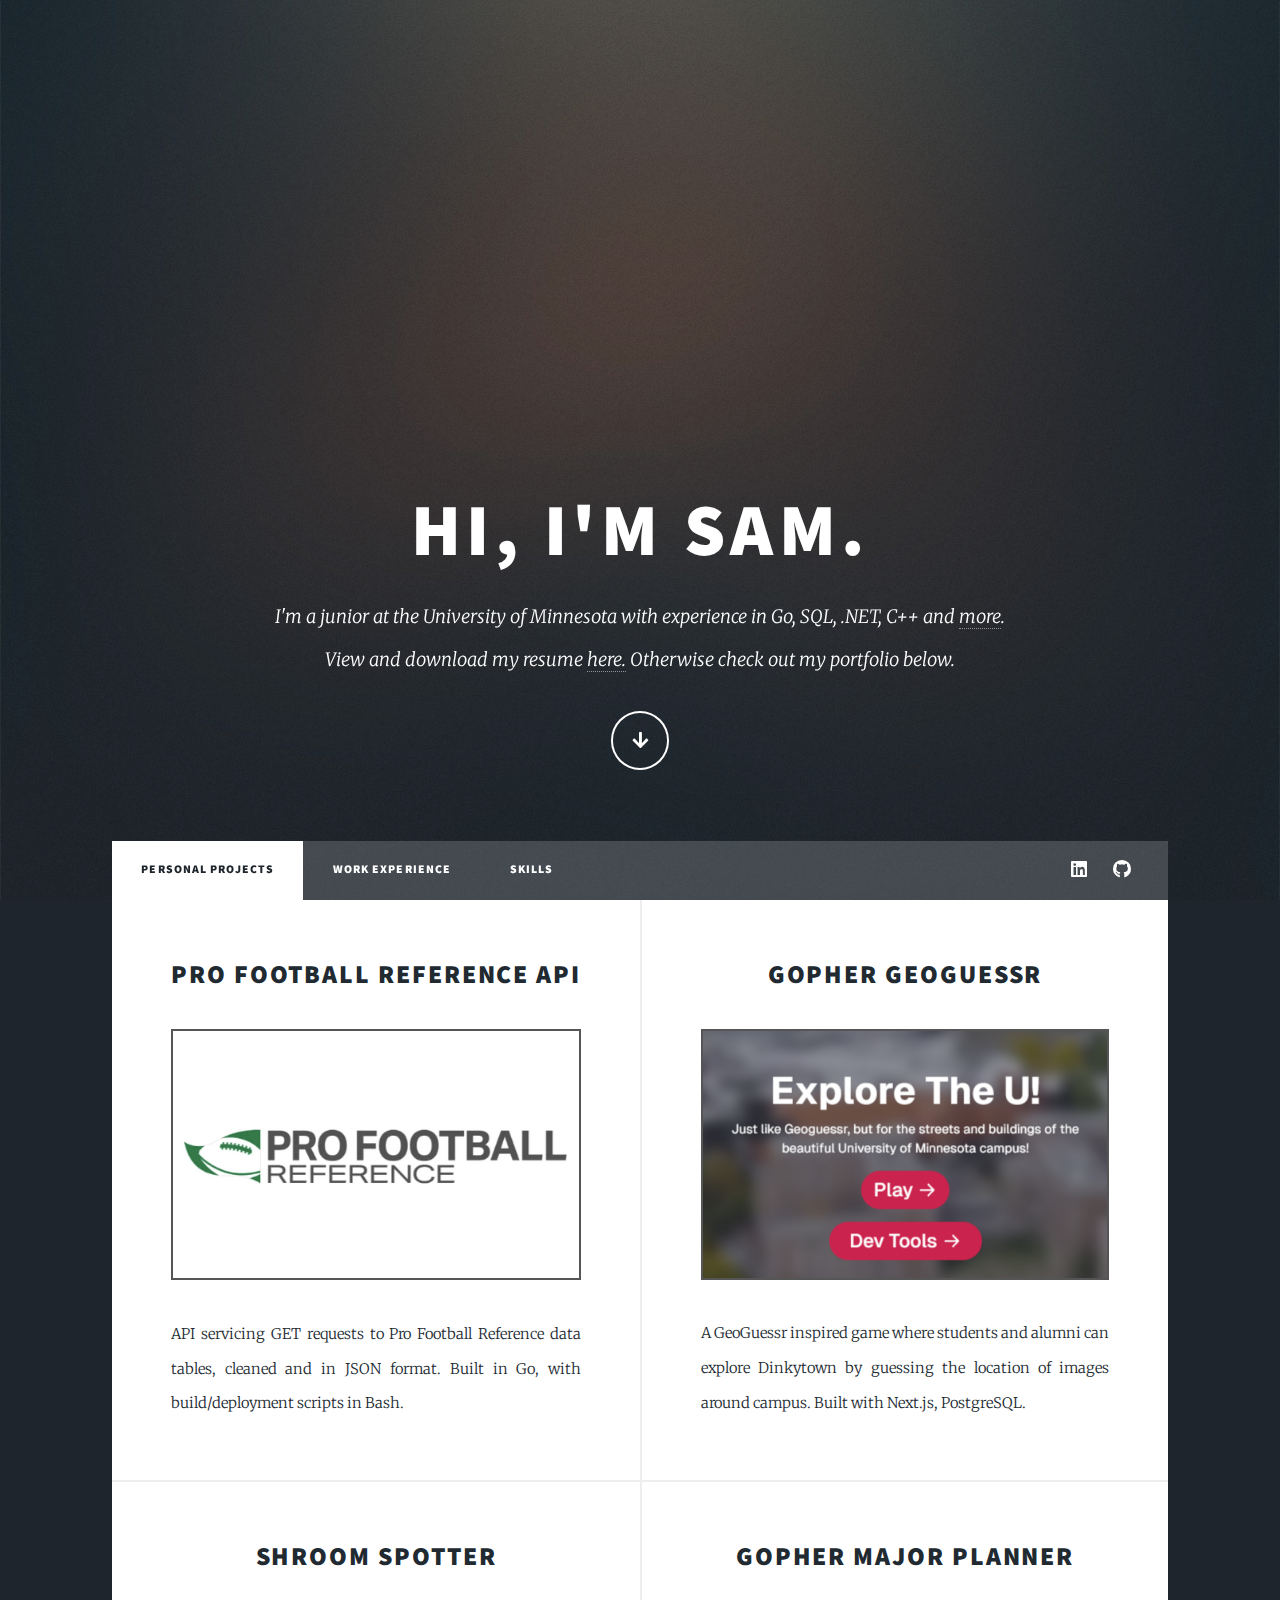
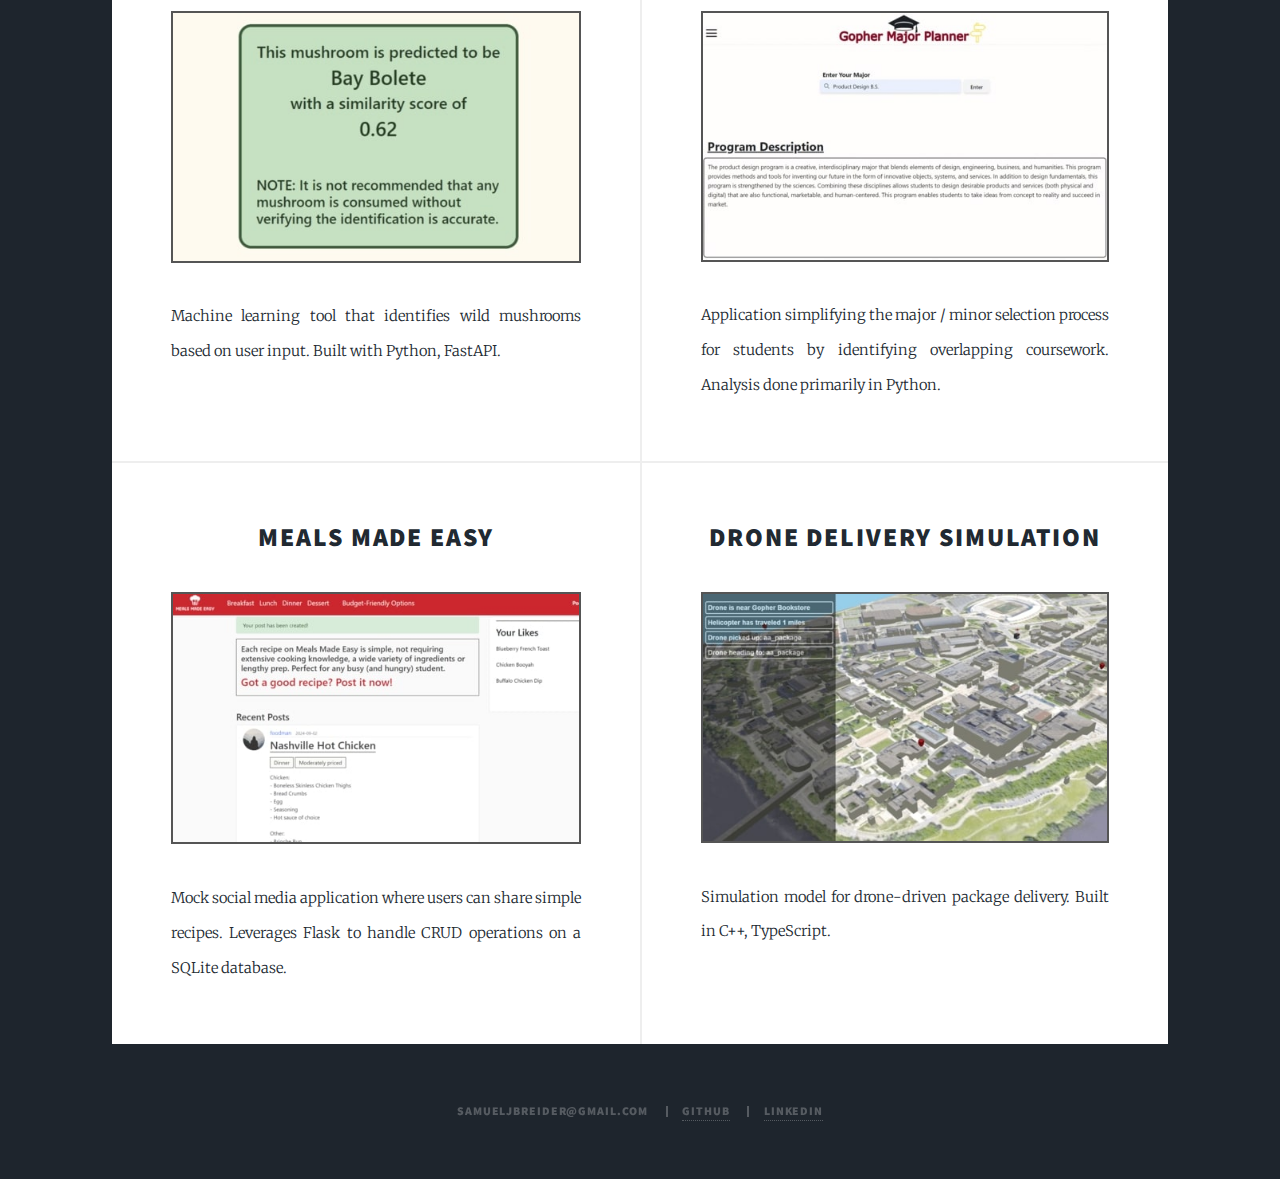
<file: index.html>
<!DOCTYPE html>
<!--
	Massively by HTML5 UP
	html5up.net | @ajlkn
	Free for personal and commercial use under the CCA 3.0 license (html5up.net/license)
-->
<html>
  <head>
    <title></title>
    <meta charset="utf-8" />
    <meta
      name="viewport"
      content="width=device-width, initial-scale=1, user-scalable=no"
    />
    <link rel="stylesheet" href="assets/css/main.css" />
    <noscript
      ><link rel="stylesheet" href="assets/css/noscript.css"
    /></noscript>
  </head>
  <body class="is-preload">
    <!-- Wrapper -->
    <div id="wrapper" class="fade-in">
      <!-- Intro -->
      <div id="intro">
        <h1>Hi, I'm Sam.</h1>
        <p>
          I'm a junior at the University of Minnesota with experience in Go, SQL, .NET,
          C++ and
          <a href="skills.html">more</a>. <br />View and download my resume
          <a href="UMN_Samuel_Breider.pdf" target="_blank">here.</a> Otherwise
          check out my portfolio below.
        </p>
        <ul class="actions">
          <li>
            <a
              href="#header"
              class="button icon solid solo fa-arrow-down scrolly"
              >Continue</a
            >
          </li>
        </ul>
      </div>

      <!-- Header -->
      <header id="header">
        <a href="index.html" class="logo">Home</a>
      </header>

      <!-- Nav -->

      <nav id="nav">
        <ul class="links">
          <li class="active">
            <a href="index.html#header">Personal Projects</a>
          </li>
          <li><a href="work.html">Work Experience</a></li>
          <li><a href="skills.html">Skills</a></li>
        </ul>
        <ul class="icons">
          <li>
            <a
              href="https://www.linkedin.com/in/samuel-breider-2a305024a/"
              class="icon brands fa-linkedin"
              ><span class="label">LinkedIn</span></a
            >
          </li>
          <li>
            <a href="https://github.com/BREISAMU" class="icon brands fa-github"
              ><span class="label">GitHub</span></a
            >
          </li>
        </ul>
      </nav>

      <!-- Main -->
      <div id="main">
        <!-- Posts -->
        <section class="posts">
          <article>
            <header>
              <h2>Pro Football Reference API</h2>
            </header>
            <a
              href="https://github.com/BREISAMU/pro-football-reference-api"
              class="image fit"
              ><img src="project-thumbnails/PFR-Image.png" alt=""
            /></a>
            <p>
              API servicing GET requests to Pro Football Reference data tables, cleaned and in JSON format. Built in Go, with build/deployment scripts in Bash.
            </p>
          </article>
          <article>
            <header>
              <h2>Gopher Geoguessr</h2>
            </header>
            <a
              href="https://github.com/Divyesh-Thirukonda/gopherguessr"
              class="image fit"
              ><img src="project-thumbnails/GeoGuesser.png" alt=""
            /></a>
            <p>
              A GeoGuessr inspired game where students and alumni can explore
              Dinkytown by guessing the location of images around campus. Built
              with Next.js, PostgreSQL.
            </p>
          </article>
          <article>
            <header>
              <h2>Shroom Spotter</h2>
            </header>
            <a
              href="https://github.com/BREISAMU/Shroom-Spotter"
              class="image fit"
              ><img src="project-thumbnails/Shroom-Spotter-Image.jpg" alt=""
            /></a>
            <p>
              Machine learning tool that identifies wild mushrooms based on user
              input. Built with Python, FastAPI.
            </p>
          </article>
          <article>
            <header>
              <h2>Gopher Major Planner</h2>
            </header>
            <a href="https://github.com/steven-tam/MmOverlap" class="image fit"
              ><img src="project-thumbnails/Gopher-Major-Image.jpg" alt=""
            /></a>
            <p>
              Application simplifying the major / minor selection process for
              students by identifying overlapping coursework. Analysis done
              primarily in Python.
            </p>
          </article>
          <article>
            <header>
              <h2>Meals Made Easy</h2>
            </header>
            <a
              href="https://github.com/BREISAMU/Meals-Made-Easy"
              class="image fit"
              ><img src="project-thumbnails/Meals-Made-Easy-Image.jpg" alt=""
            /></a>
            <p>
              Mock social media application where users can share simple
              recipes. Leverages Flask to handle CRUD operations on a SQLite
              database.
            </p>
          </article>
          <article>
            <header>
              <h2>Drone Delivery Simulation</h2>
            </header>
            <a
              href="https://hub.docker.com/r/hongzhengli/final_project"
              class="image fit"
              ><img src="project-thumbnails/Drone-Sim-Image.jpg" alt=""
            /></a>
            <p>
              Simulation model for drone-driven package delivery. Built in C++,
              TypeScript.
            </p>
          </article>
        </section>
      </div>

      <!-- Footer -->
      <div id="copyright">
        <ul>
          <li>SamuelJBreider@gmail.com</li>
          <li><a href="https://github.com/BREISAMU">GitHub</a></li>
          <li>
            <a href="https://www.linkedin.com/in/samuel-breider-2a305024a/"
              >LinkedIn</a
            >
          </li>
        </ul>
      </div>
    </div>

    <!-- Scripts -->
    <script src="assets/js/jquery.min.js"></script>
    <script src="assets/js/jquery.scrollex.min.js"></script>
    <script src="assets/js/jquery.scrolly.min.js"></script>
    <script src="assets/js/browser.min.js"></script>
    <script src="assets/js/breakpoints.min.js"></script>
    <script src="assets/js/util.js"></script>
    <script src="assets/js/main.js"></script>
  </body>
</html>
</file>
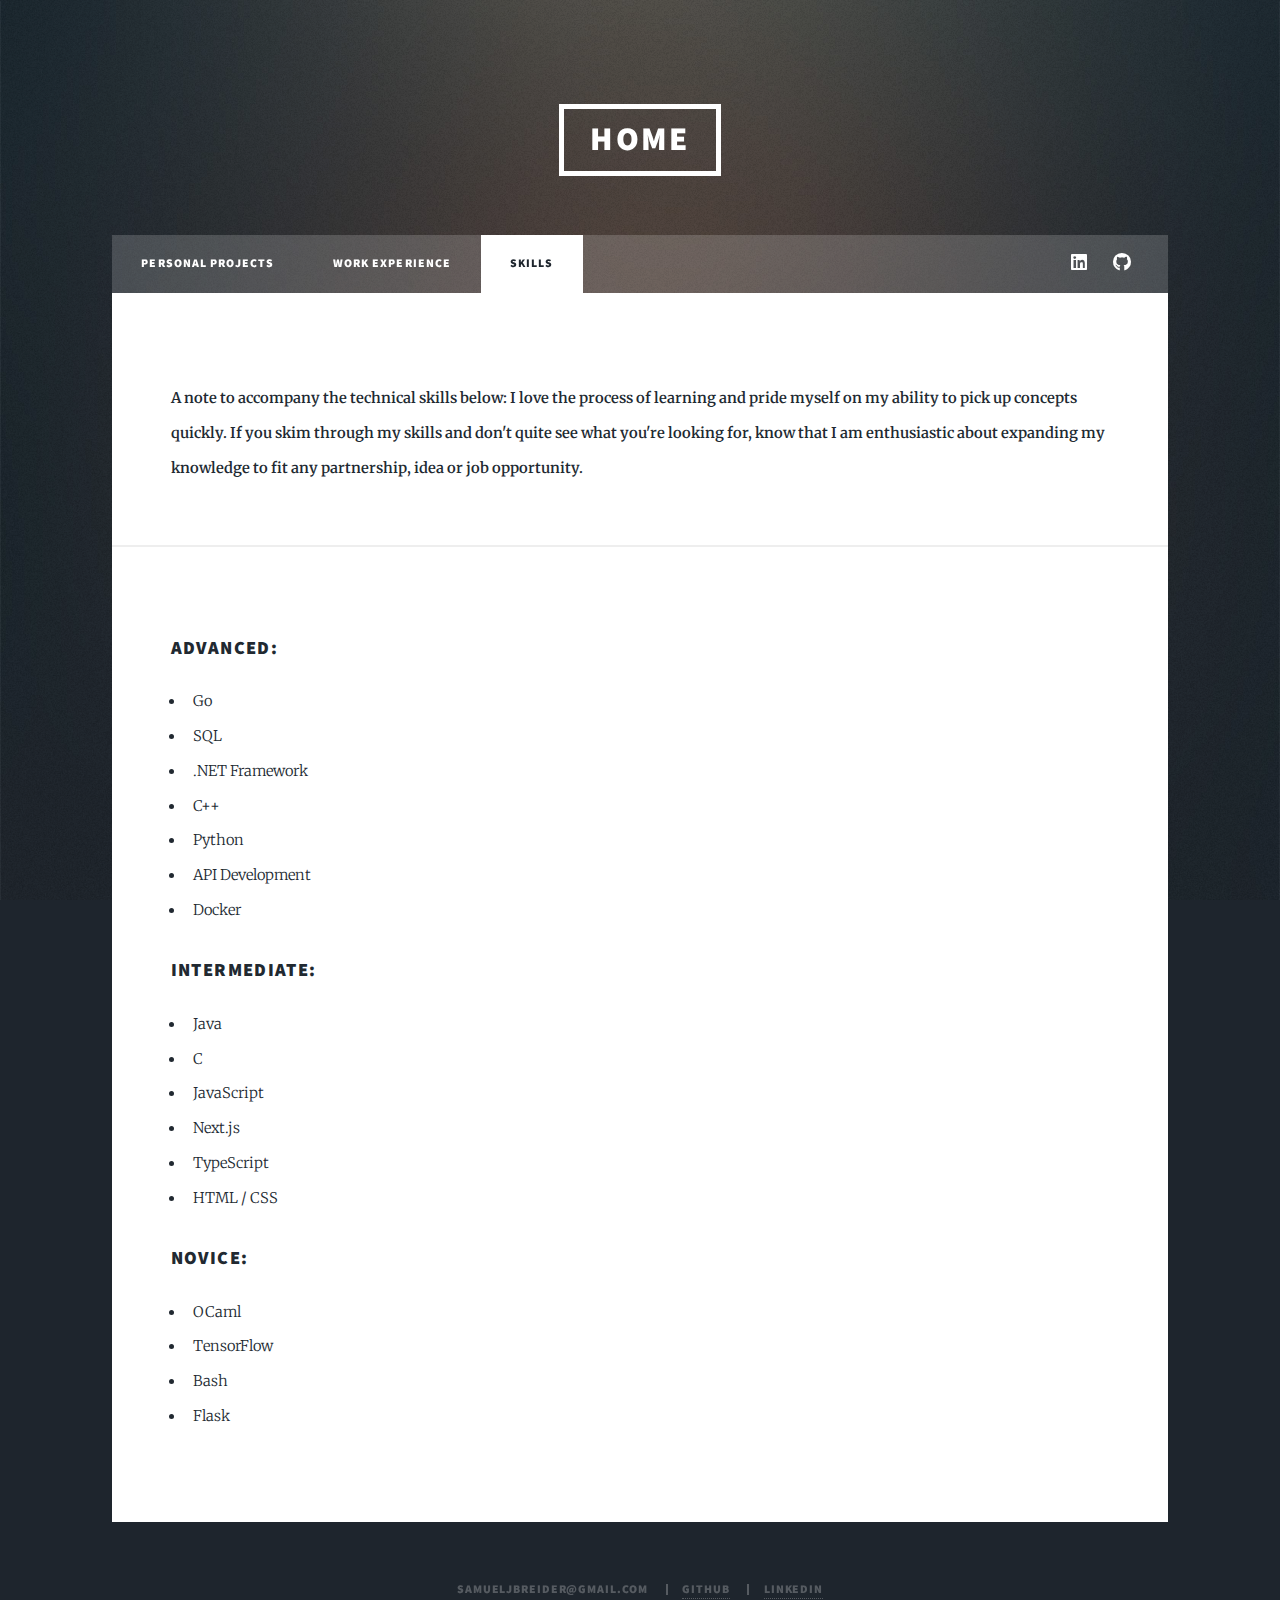
<file: skills.html>
<!DOCTYPE HTML>
<!--
	Massively by HTML5 UP
	html5up.net | @ajlkn
	Free for personal and commercial use under the CCA 3.0 license (html5up.net/license)
-->
<html>
	<head>
		<title></title>
		<meta charset="utf-8" />
		<meta
		  name="viewport"
		  content="width=device-width, initial-scale=1, user-scalable=no"
		/>
		<link rel="stylesheet" href="assets/css/main.css" />
		<noscript
		  ><link rel="stylesheet" href="assets/css/noscript.css"
		/></noscript>
	  </head>
	<body class="is-preload">

		<!-- Wrapper -->
			<div id="wrapper">

				<!-- Header -->
					<header id="header">
						<a href="index.html" class="logo">Home</a>
					</header>

				<!-- Nav -->
					<nav id="nav">
						<ul class="links">
							<li><a href="index.html#header">Personal Projects</a></li>
							<li><a href="work.html">Work Experience</a></li>
							<li class="active"><a href="elements.html">Skills</a></li>
						</ul>
						<ul class="icons">
							<li>
							  <a
								href="https://www.linkedin.com/in/samuel-breider-2a305024a/"
								class="icon brands fa-linkedin"
								><span class="label">LinkedIn</span></a
							  >
							</li>
							<li>
							  <a href="https://github.com/BREISAMU" class="icon brands fa-github"
								><span class="label">GitHub</span></a
							  >
							</li>
						  </ul>
					</nav>
					<!-- Main -->
					<div id="main">
						<!-- Post -->
						<section class="post">
							<b> A note to accompany the technical skills below: I love the process of learning and pride myself on my ability to pick up concepts quickly.
								If you skim through my skills and don't quite see what you're looking for, know that I am enthusiastic about
								expanding my knowledge to fit any partnership, idea or job opportunity.</b>
						</section>
						<section class="post">
							<h3>Advanced:</h3>
							<ul>
								<li>Go</li>
								<li>SQL</li>
								<li>.NET Framework</li>
								<li>C++</li>
								<li>Python</li>
								<li>API Development</li>
								<li>Docker</li>
							</ul>
							<h3>Intermediate:</h3>
							<ul>
								<li>Java</li>
								<li>C</li>
								<li>JavaScript</li>
								<li>Next.js</li>
								<li>TypeScript</li>
								<li>HTML / CSS</li>
							</ul>
							<h3>Novice:</h3>
							<ul>
								<li>OCaml</li>
								<li>TensorFlow</li>
								<li>Bash</li>
								<li>Flask</li>
							</ul>
						</section>
					</div>		
						<!-- Footer -->
						<div id="copyright">
						<ul>
							<li>SamuelJBreider@gmail.com</li>
							<li><a href="https://github.com/BREISAMU">GitHub</a></li>
							<li>
							<a href="https://www.linkedin.com/in/samuel-breider-2a305024a/"
								>LinkedIn</a
							>
							</li>
						</ul>
						</div>
					</div>			
				</div>
				
			<!-- Scripts -->
				<script src="assets/js/jquery.min.js"></script>
				<script src="assets/js/jquery.scrollex.min.js"></script>
				<script src="assets/js/jquery.scrolly.min.js"></script>
				<script src="assets/js/browser.min.js"></script>
				<script src="assets/js/breakpoints.min.js"></script>
				<script src="assets/js/util.js"></script>
				<script src="assets/js/main.js"></script>
	
		</body>
	</html>
</file>
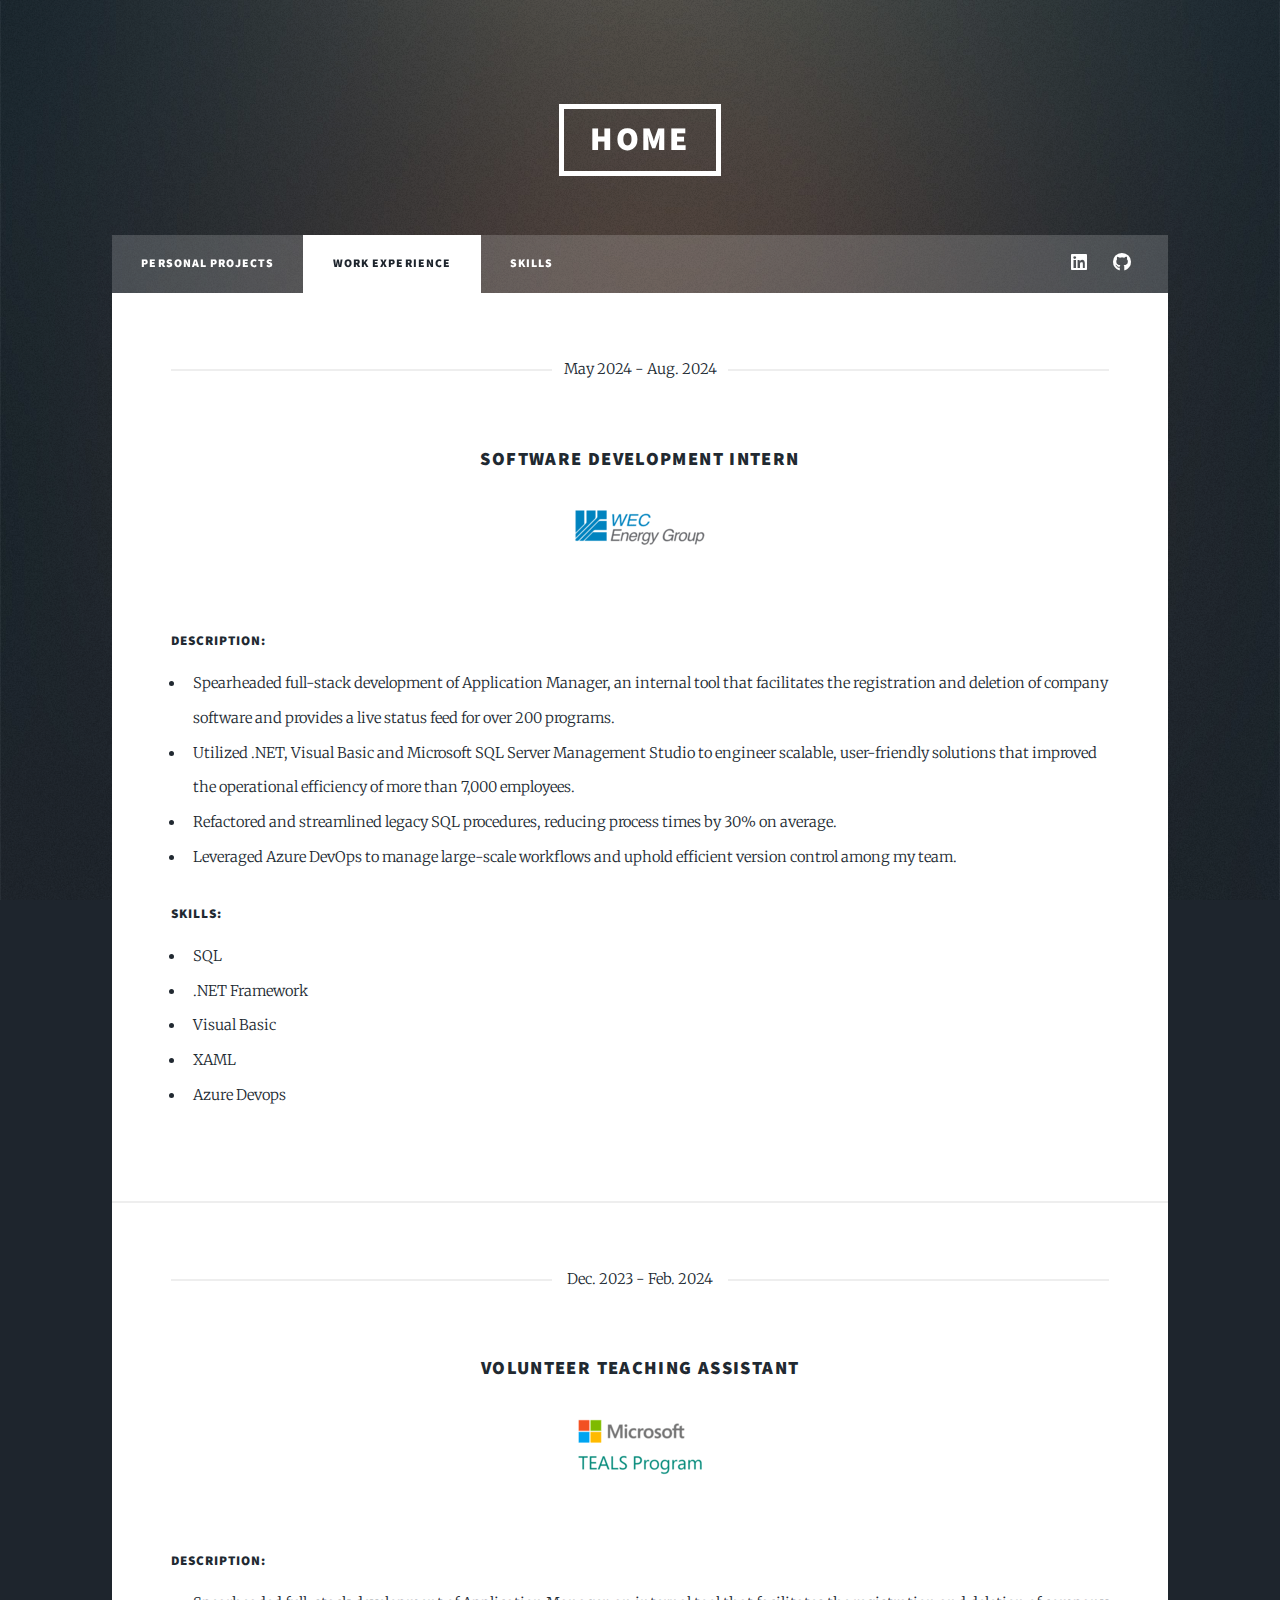
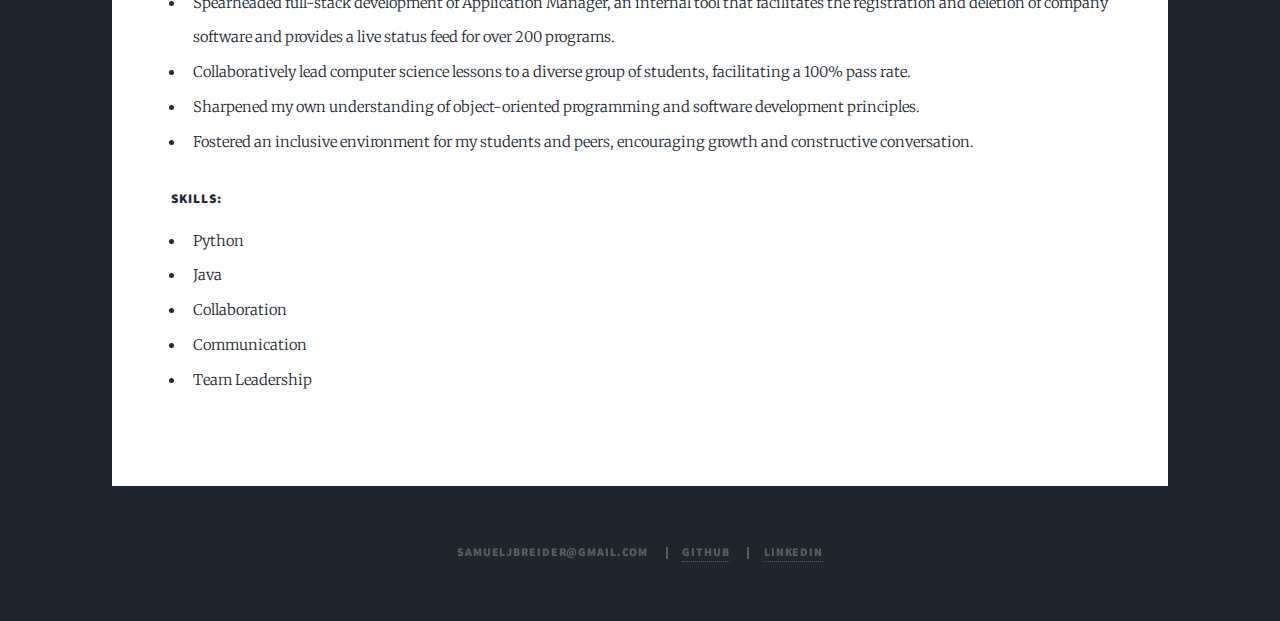
<file: work.html>
<!DOCTYPE HTML>
<!--
	Massively by HTML5 UP
	html5up.net | @ajlkn
	Free for personal and commercial use under the CCA 3.0 license (html5up.net/license)
-->
<html>
	<head>
		<title></title>
		<meta charset="utf-8" />
		<meta
		  name="viewport"
		  content="width=device-width, initial-scale=1, user-scalable=no"
		/>
		<link rel="stylesheet" href="assets/css/main.css" />
		<noscript
		  ><link rel="stylesheet" href="assets/css/noscript.css"
		/></noscript>
	  </head>
	<body class="is-preload">

		<!-- Wrapper -->
			<div id="wrapper">

				<!-- Header -->
					<header id="header">
						<a href="index.html" class="logo">Home</a>
					</header>

				<!-- Nav -->
					<nav id="nav">
						<ul class="links">
							<li><a href="index.html#header">Personal Projects</a></li>
							<li class="active"><a href="work.html">Work Experience</a></li>
							<li><a href="skills.html">Skills</a></li>
						</ul>
						<ul class="icons">
							<li>
							  <a
								href="https://www.linkedin.com/in/samuel-breider-2a305024a/"
								class="icon brands fa-linkedin"
								><span class="label">LinkedIn</span></a
							  >
							</li>
							<li>
							  <a href="https://github.com/BREISAMU" class="icon brands fa-github"
								><span class="label">GitHub</span></a
							  >
							</li>
						  </ul>
					</nav>

				<!-- Main -->
					<div id="main">

						<!-- Post -->
							<section class="post">
								<header class="major">
									<span class="date">May 2024 - Aug. 2024</span>
									<h3>Software Development Intern</h3>
									<img src="images/Wec-Logo.png" />
								</header>
								<h5>Description:</h5>
								<ul>
									<li>Spearheaded full-stack development of Application Manager, an internal tool that facilitates the registration and deletion of
										company software and provides a live status feed for over 200 programs. </li>
										<li>Utilized .NET, Visual Basic and Microsoft SQL Server Management Studio to engineer scalable,
											user-friendly solutions that improved the operational efficiency of more than 7,000 employees.</li>
											<li>Refactored and streamlined legacy SQL procedures, reducing process times by 30% on average.</li>
											<li>Leveraged Azure DevOps to manage large-scale workflows and uphold efficient version control among my team.</li>
								</ul>
								
								<h5>Skills:</h5>
								<ul>
									<li>SQL</li>
									<li>.NET Framework</li>
									<li>Visual Basic</li>
									<li>XAML</li>
									<li>Azure Devops</li>
								</ul>
							</section>
							<section class="post">
								<header class="major">
									<span class="date">Dec. 2023 - Feb. 2024</span>
									<h3>Volunteer Teaching Assistant</h3>
									<img src="images/Teals-Logo.png" />
								</header>
								<h5>Description:</h5>
								<ul>
									<li>Spearheaded full-stack development of Application Manager, an internal tool that facilitates the registration and deletion of
										company software and provides a live status feed for over 200 programs. </li>
									<li>Collaboratively lead computer science lessons to a diverse group of students, facilitating a 100% pass rate.</li>
									<li>Sharpened my own understanding of object-oriented programming and software development principles.</li>
									<li>Fostered an inclusive environment for my students and peers, encouraging growth and constructive conversation.</li>
								</ul>
								
								<h5>Skills:</h5>
								<ul>
									<li>Python</li>
									<li>Java</li>
									<li>Collaboration</li>
									<li>Communication</li>
									<li>Team Leadership</li>
								</ul>
							</section>

					</div>

				      <!-- Footer -->
					  <div id="copyright">
						<ul>
						  <li>SamuelJBreider@gmail.com</li>
						  <li><a href="https://github.com/BREISAMU">GitHub</a></li>
						  <li>
							<a href="https://www.linkedin.com/in/samuel-breider-2a305024a/"
							  >LinkedIn</a
							>
						  </li>
						</ul>
					  </div>
					</div>

			</div>

		<!-- Scripts -->
			<script src="assets/js/jquery.min.js"></script>
			<script src="assets/js/jquery.scrollex.min.js"></script>
			<script src="assets/js/jquery.scrolly.min.js"></script>
			<script src="assets/js/browser.min.js"></script>
			<script src="assets/js/breakpoints.min.js"></script>
			<script src="assets/js/util.js"></script>
			<script src="assets/js/main.js"></script>

	</body>
</html>
</file>
<file: assets/css/main.css>
@import url(fontawesome-all.min.css);
@import url("https://fonts.googleapis.com/css?family=Merriweather:300,700,300italic,700italic|Source+Sans+Pro:900");

/*
	Massively by HTML5 UP
	html5up.net | @ajlkn
	Free for personal and commercial use under the CCA 3.0 license (html5up.net/license)
*/

#project-thumbnail {
	border: 5px solid #555;
}

html, body, div, span, applet, object,
iframe, h1, h2, h3, h4, h5, h6, p, blockquote,
pre, a, abbr, acronym, address, big, cite,
code, del, dfn, em, img, ins, kbd, q, s, samp,
small, strike, strong, sub, sup, tt, var, b,
u, i, center, dl, dt, dd, ol, ul, li, fieldset,
form, label, legend, table, caption, tbody,
tfoot, thead, tr, th, td, article, aside,
canvas, details, embed, figure, figcaption,
footer, header, hgroup, menu, nav, output, ruby,
section, summary, time, mark, audio, video {
	margin: 0;
	padding: 0;
	border: 0;
	font-size: 100%;
	font: inherit;
	vertical-align: baseline;}

article, aside, details, figcaption, figure,
footer, header, hgroup, menu, nav, section {
	display: block;}

body {
	line-height: 1;
}

ol, ul {
	list-style: none;
}

blockquote, q {
	quotes: none;
}

	blockquote:before, blockquote:after, q:before, q:after {
		content: '';
		content: none;
	}

table {
	border-collapse: collapse;
	border-spacing: 0;
}

body {
	-webkit-text-size-adjust: none;
}

mark {
	background-color: transparent;
	color: inherit;
}

input::-moz-focus-inner {
	border: 0;
	padding: 0;
}

input, select, textarea {
	-moz-appearance: none;
	-webkit-appearance: none;
	-ms-appearance: none;
	appearance: none;
}

/* Basic */

	@-ms-viewport {
		width: device-width;
	}

	body {
		-ms-overflow-style: scrollbar;
	}

	@media screen and (max-width: 480px) {

		html, body {
			min-width: 320px;
		}

	}

	html {
		box-sizing: border-box;
	}

	*, *:before, *:after {
		box-sizing: inherit;
	}

	body {
		background-color: #1e252d;
	}

		body.is-preload *, body.is-preload *:before, body.is-preload *:after {
			-moz-animation: none !important;
			-webkit-animation: none !important;
			-ms-animation: none !important;
			animation: none !important;
			-moz-transition: none !important;
			-webkit-transition: none !important;
			-ms-transition: none !important;
			transition: none !important;
		}

/* Type */

	html {
		font-size: 16pt;
	}

		@media screen and (max-width: 1680px) {

			html {
				font-size: 12pt;
			}

		}

		@media screen and (max-width: 1280px) {

			html {
				font-size: 11pt;
			}

		}

		@media screen and (max-width: 360px) {

			html {
				font-size: 10pt;
			}

		}

	body {
		color: #212931;
	}

	body, input, select, textarea {
		font-family: "Merriweather", Georgia, serif;
		font-weight: 300;
		font-size: 1rem;
		line-height: 2.375;
	}

	a {
		-moz-transition: color 0.2s ease-in-out, background-color 0.2s ease-in-out, border-color 0.2s ease-in-out, box-shadow 0.2s ease-in-out;
		-webkit-transition: color 0.2s ease-in-out, background-color 0.2s ease-in-out, border-color 0.2s ease-in-out, box-shadow 0.2s ease-in-out;
		-ms-transition: color 0.2s ease-in-out, background-color 0.2s ease-in-out, border-color 0.2s ease-in-out, box-shadow 0.2s ease-in-out;
		transition: color 0.2s ease-in-out, background-color 0.2s ease-in-out, border-color 0.2s ease-in-out, box-shadow 0.2s ease-in-out;
		border-bottom: dotted 1px;
		text-decoration: none;
	}

		a:hover {
			border-bottom-color: transparent;
		}

	strong, b {
		font-weight: 600;
	}

	em, i {
		font-style: italic;
	}

	p {
		text-align: justify;
		margin: 0 0 2rem 0;
	}

	h1, h2, h3, h4, h5, h6 {
		font-family: "Source Sans Pro", Helvetica, sans-serif;
		font-weight: 900;
		line-height: 1.5;
		letter-spacing: 0.075em;
		text-transform: uppercase;
		margin: 0 0 1rem 0;
	}

		h1 a, h2 a, h3 a, h4 a, h5 a, h6 a {
			border-bottom: 0;
			color: inherit;
			text-decoration: none;
		}

	h1 {
		font-size: 4rem;
		line-height: 1.1;
		margin: 0 0 2rem 0;
	}

	h2 {
		font-size: 1.75rem;
		line-height: 1.3;
		margin: 0 0 1.5rem 0;
	}

	h3 {
		font-size: 1.25rem;
		margin: 0 0 1.5rem 0;
	}

	h4 {
		font-size: 1rem;
	}

	h5 {
		font-size: 0.9rem;
	}

	h6 {
		font-size: 0.8rem;
	}

	sub {
		font-size: 0.8rem;
		position: relative;
		top: 0.5rem;
	}

	sup {
		font-size: 0.8rem;
		position: relative;
		top: -0.5rem;
	}

	blockquote {
		border-left: solid 4px;
		font-style: italic;
		margin: 0 0 2rem 0;
		padding: 0.5rem 0 0.5rem 2rem;
	}

	code {
		border: solid 2px;
		font-family: "Courier New", monospace;
		font-size: 0.9rem;
		margin: 0 0.25rem;
		padding: 0.25rem 0.65rem;
	}

	pre {
		-webkit-overflow-scrolling: touch;
		font-family: "Courier New", monospace;
		font-size: 0.9rem;
		margin: 0 0 2rem 0;
	}

		pre code {
			display: block;
			line-height: 1.75;
			padding: 1rem 1.5rem;
			overflow-x: auto;
		}

	hr {
		border: 0;
		border-bottom: solid 2px;
		margin: 3rem 0;
	}

		hr.major {
			margin: 5rem 0;
		}

	.align-left {
		text-align: left;
	}

	.align-center {
		text-align: center;
	}

	.align-right {
		text-align: right;
	}

	input, select, textarea {
		color: #212931;
	}

	a {
		color: #212931;
		border-bottom-color: rgba(33, 41, 49, 0.5);
	}

		a:hover {
			border-bottom-color: transparent;
			color: #18bfef !important;
		}

	strong, b {
		color: #212931;
	}

	h1, h2, h3, h4, h5, h6 {
		color: #212931;
	}

	blockquote {
		border-left-color: #eeeeee;
	}

	code {
		background: rgba(220, 220, 220, 0.25);
		border-color: #eeeeee;
	}

	hr {
		border-bottom-color: #eeeeee;
	}

/* Row */

	.row {
		display: flex;
		flex-wrap: wrap;
		box-sizing: border-box;
		align-items: stretch;
	}

		.row > * {
			box-sizing: border-box;
		}

		.row.gtr-uniform > * > :last-child {
			margin-bottom: 0;
		}

		.row.aln-left {
			justify-content: flex-start;
		}

		.row.aln-center {
			justify-content: center;
		}

		.row.aln-right {
			justify-content: flex-end;
		}

		.row.aln-top {
			align-items: flex-start;
		}

		.row.aln-middle {
			align-items: center;
		}

		.row.aln-bottom {
			align-items: flex-end;
		}

		.row > .imp {
			order: -1;
		}

		.row > .col-1 {
			width: 8.33333%;
		}

		.row > .off-1 {
			margin-left: 8.33333%;
		}

		.row > .col-2 {
			width: 16.66667%;
		}

		.row > .off-2 {
			margin-left: 16.66667%;
		}

		.row > .col-3 {
			width: 25%;
		}

		.row > .off-3 {
			margin-left: 25%;
		}

		.row > .col-4 {
			width: 33.33333%;
		}

		.row > .off-4 {
			margin-left: 33.33333%;
		}

		.row > .col-5 {
			width: 41.66667%;
		}

		.row > .off-5 {
			margin-left: 41.66667%;
		}

		.row > .col-6 {
			width: 50%;
		}

		.row > .off-6 {
			margin-left: 50%;
		}

		.row > .col-7 {
			width: 58.33333%;
		}

		.row > .off-7 {
			margin-left: 58.33333%;
		}

		.row > .col-8 {
			width: 66.66667%;
		}

		.row > .off-8 {
			margin-left: 66.66667%;
		}

		.row > .col-9 {
			width: 75%;
		}

		.row > .off-9 {
			margin-left: 75%;
		}

		.row > .col-10 {
			width: 83.33333%;
		}

		.row > .off-10 {
			margin-left: 83.33333%;
		}

		.row > .col-11 {
			width: 91.66667%;
		}

		.row > .off-11 {
			margin-left: 91.66667%;
		}

		.row > .col-12 {
			width: 100%;
		}

		.row > .off-12 {
			margin-left: 100%;
		}

		.row.gtr-0 {
			margin-top: 0;
			margin-left: 0rem;
		}

			.row.gtr-0 > * {
				padding: 0 0 0 0rem;
			}

			.row.gtr-0.gtr-uniform {
				margin-top: 0rem;
			}

				.row.gtr-0.gtr-uniform > * {
					padding-top: 0rem;
				}

		.row.gtr-25 {
			margin-top: 0;
			margin-left: -0.375rem;
		}

			.row.gtr-25 > * {
				padding: 0 0 0 0.375rem;
			}

			.row.gtr-25.gtr-uniform {
				margin-top: -0.375rem;
			}

				.row.gtr-25.gtr-uniform > * {
					padding-top: 0.375rem;
				}

		.row.gtr-50 {
			margin-top: 0;
			margin-left: -0.75rem;
		}

			.row.gtr-50 > * {
				padding: 0 0 0 0.75rem;
			}

			.row.gtr-50.gtr-uniform {
				margin-top: -0.75rem;
			}

				.row.gtr-50.gtr-uniform > * {
					padding-top: 0.75rem;
				}

		.row {
			margin-top: 0;
			margin-left: -1.5rem;
		}

			.row > * {
				padding: 0 0 0 1.5rem;
			}

			.row.gtr-uniform {
				margin-top: -1.5rem;
			}

				.row.gtr-uniform > * {
					padding-top: 1.5rem;
				}

		.row.gtr-150 {
			margin-top: 0;
			margin-left: -2.25rem;
		}

			.row.gtr-150 > * {
				padding: 0 0 0 2.25rem;
			}

			.row.gtr-150.gtr-uniform {
				margin-top: -2.25rem;
			}

				.row.gtr-150.gtr-uniform > * {
					padding-top: 2.25rem;
				}

		.row.gtr-200 {
			margin-top: 0;
			margin-left: -3rem;
		}

			.row.gtr-200 > * {
				padding: 0 0 0 3rem;
			}

			.row.gtr-200.gtr-uniform {
				margin-top: -3rem;
			}

				.row.gtr-200.gtr-uniform > * {
					padding-top: 3rem;
				}

		@media screen and (max-width: 1680px) {

			.row {
				display: flex;
				flex-wrap: wrap;
				box-sizing: border-box;
				align-items: stretch;
			}

				.row > * {
					box-sizing: border-box;
				}

				.row.gtr-uniform > * > :last-child {
					margin-bottom: 0;
				}

				.row.aln-left {
					justify-content: flex-start;
				}

				.row.aln-center {
					justify-content: center;
				}

				.row.aln-right {
					justify-content: flex-end;
				}

				.row.aln-top {
					align-items: flex-start;
				}

				.row.aln-middle {
					align-items: center;
				}

				.row.aln-bottom {
					align-items: flex-end;
				}

				.row > .imp-xlarge {
					order: -1;
				}

				.row > .col-1-xlarge {
					width: 8.33333%;
				}

				.row > .off-1-xlarge {
					margin-left: 8.33333%;
				}

				.row > .col-2-xlarge {
					width: 16.66667%;
				}

				.row > .off-2-xlarge {
					margin-left: 16.66667%;
				}

				.row > .col-3-xlarge {
					width: 25%;
				}

				.row > .off-3-xlarge {
					margin-left: 25%;
				}

				.row > .col-4-xlarge {
					width: 33.33333%;
				}

				.row > .off-4-xlarge {
					margin-left: 33.33333%;
				}

				.row > .col-5-xlarge {
					width: 41.66667%;
				}

				.row > .off-5-xlarge {
					margin-left: 41.66667%;
				}

				.row > .col-6-xlarge {
					width: 50%;
				}

				.row > .off-6-xlarge {
					margin-left: 50%;
				}

				.row > .col-7-xlarge {
					width: 58.33333%;
				}

				.row > .off-7-xlarge {
					margin-left: 58.33333%;
				}

				.row > .col-8-xlarge {
					width: 66.66667%;
				}

				.row > .off-8-xlarge {
					margin-left: 66.66667%;
				}

				.row > .col-9-xlarge {
					width: 75%;
				}

				.row > .off-9-xlarge {
					margin-left: 75%;
				}

				.row > .col-10-xlarge {
					width: 83.33333%;
				}

				.row > .off-10-xlarge {
					margin-left: 83.33333%;
				}

				.row > .col-11-xlarge {
					width: 91.66667%;
				}

				.row > .off-11-xlarge {
					margin-left: 91.66667%;
				}

				.row > .col-12-xlarge {
					width: 100%;
				}

				.row > .off-12-xlarge {
					margin-left: 100%;
				}

				.row.gtr-0 {
					margin-top: 0;
					margin-left: 0rem;
				}

					.row.gtr-0 > * {
						padding: 0 0 0 0rem;
					}

					.row.gtr-0.gtr-uniform {
						margin-top: 0rem;
					}

						.row.gtr-0.gtr-uniform > * {
							padding-top: 0rem;
						}

				.row.gtr-25 {
					margin-top: 0;
					margin-left: -0.375rem;
				}

					.row.gtr-25 > * {
						padding: 0 0 0 0.375rem;
					}

					.row.gtr-25.gtr-uniform {
						margin-top: -0.375rem;
					}

						.row.gtr-25.gtr-uniform > * {
							padding-top: 0.375rem;
						}

				.row.gtr-50 {
					margin-top: 0;
					margin-left: -0.75rem;
				}

					.row.gtr-50 > * {
						padding: 0 0 0 0.75rem;
					}

					.row.gtr-50.gtr-uniform {
						margin-top: -0.75rem;
					}

						.row.gtr-50.gtr-uniform > * {
							padding-top: 0.75rem;
						}

				.row {
					margin-top: 0;
					margin-left: -1.5rem;
				}

					.row > * {
						padding: 0 0 0 1.5rem;
					}

					.row.gtr-uniform {
						margin-top: -1.5rem;
					}

						.row.gtr-uniform > * {
							padding-top: 1.5rem;
						}

				.row.gtr-150 {
					margin-top: 0;
					margin-left: -2.25rem;
				}

					.row.gtr-150 > * {
						padding: 0 0 0 2.25rem;
					}

					.row.gtr-150.gtr-uniform {
						margin-top: -2.25rem;
					}

						.row.gtr-150.gtr-uniform > * {
							padding-top: 2.25rem;
						}

				.row.gtr-200 {
					margin-top: 0;
					margin-left: -3rem;
				}

					.row.gtr-200 > * {
						padding: 0 0 0 3rem;
					}

					.row.gtr-200.gtr-uniform {
						margin-top: -3rem;
					}

						.row.gtr-200.gtr-uniform > * {
							padding-top: 3rem;
						}

		}

		@media screen and (max-width: 1280px) {

			.row {
				display: flex;
				flex-wrap: wrap;
				box-sizing: border-box;
				align-items: stretch;
			}

				.row > * {
					box-sizing: border-box;
				}

				.row.gtr-uniform > * > :last-child {
					margin-bottom: 0;
				}

				.row.aln-left {
					justify-content: flex-start;
				}

				.row.aln-center {
					justify-content: center;
				}

				.row.aln-right {
					justify-content: flex-end;
				}

				.row.aln-top {
					align-items: flex-start;
				}

				.row.aln-middle {
					align-items: center;
				}

				.row.aln-bottom {
					align-items: flex-end;
				}

				.row > .imp-large {
					order: -1;
				}

				.row > .col-1-large {
					width: 8.33333%;
				}

				.row > .off-1-large {
					margin-left: 8.33333%;
				}

				.row > .col-2-large {
					width: 16.66667%;
				}

				.row > .off-2-large {
					margin-left: 16.66667%;
				}

				.row > .col-3-large {
					width: 25%;
				}

				.row > .off-3-large {
					margin-left: 25%;
				}

				.row > .col-4-large {
					width: 33.33333%;
				}

				.row > .off-4-large {
					margin-left: 33.33333%;
				}

				.row > .col-5-large {
					width: 41.66667%;
				}

				.row > .off-5-large {
					margin-left: 41.66667%;
				}

				.row > .col-6-large {
					width: 50%;
				}

				.row > .off-6-large {
					margin-left: 50%;
				}

				.row > .col-7-large {
					width: 58.33333%;
				}

				.row > .off-7-large {
					margin-left: 58.33333%;
				}

				.row > .col-8-large {
					width: 66.66667%;
				}

				.row > .off-8-large {
					margin-left: 66.66667%;
				}

				.row > .col-9-large {
					width: 75%;
				}

				.row > .off-9-large {
					margin-left: 75%;
				}

				.row > .col-10-large {
					width: 83.33333%;
				}

				.row > .off-10-large {
					margin-left: 83.33333%;
				}

				.row > .col-11-large {
					width: 91.66667%;
				}

				.row > .off-11-large {
					margin-left: 91.66667%;
				}

				.row > .col-12-large {
					width: 100%;
				}

				.row > .off-12-large {
					margin-left: 100%;
				}

				.row.gtr-0 {
					margin-top: 0;
					margin-left: 0rem;
				}

					.row.gtr-0 > * {
						padding: 0 0 0 0rem;
					}

					.row.gtr-0.gtr-uniform {
						margin-top: 0rem;
					}

						.row.gtr-0.gtr-uniform > * {
							padding-top: 0rem;
						}

				.row.gtr-25 {
					margin-top: 0;
					margin-left: -0.375rem;
				}

					.row.gtr-25 > * {
						padding: 0 0 0 0.375rem;
					}

					.row.gtr-25.gtr-uniform {
						margin-top: -0.375rem;
					}

						.row.gtr-25.gtr-uniform > * {
							padding-top: 0.375rem;
						}

				.row.gtr-50 {
					margin-top: 0;
					margin-left: -0.75rem;
				}

					.row.gtr-50 > * {
						padding: 0 0 0 0.75rem;
					}

					.row.gtr-50.gtr-uniform {
						margin-top: -0.75rem;
					}

						.row.gtr-50.gtr-uniform > * {
							padding-top: 0.75rem;
						}

				.row {
					margin-top: 0;
					margin-left: -1.5rem;
				}

					.row > * {
						padding: 0 0 0 1.5rem;
					}

					.row.gtr-uniform {
						margin-top: -1.5rem;
					}

						.row.gtr-uniform > * {
							padding-top: 1.5rem;
						}

				.row.gtr-150 {
					margin-top: 0;
					margin-left: -2.25rem;
				}

					.row.gtr-150 > * {
						padding: 0 0 0 2.25rem;
					}

					.row.gtr-150.gtr-uniform {
						margin-top: -2.25rem;
					}

						.row.gtr-150.gtr-uniform > * {
							padding-top: 2.25rem;
						}

				.row.gtr-200 {
					margin-top: 0;
					margin-left: -3rem;
				}

					.row.gtr-200 > * {
						padding: 0 0 0 3rem;
					}

					.row.gtr-200.gtr-uniform {
						margin-top: -3rem;
					}

						.row.gtr-200.gtr-uniform > * {
							padding-top: 3rem;
						}

		}

		@media screen and (max-width: 980px) {

			.row {
				display: flex;
				flex-wrap: wrap;
				box-sizing: border-box;
				align-items: stretch;
			}

				.row > * {
					box-sizing: border-box;
				}

				.row.gtr-uniform > * > :last-child {
					margin-bottom: 0;
				}

				.row.aln-left {
					justify-content: flex-start;
				}

				.row.aln-center {
					justify-content: center;
				}

				.row.aln-right {
					justify-content: flex-end;
				}

				.row.aln-top {
					align-items: flex-start;
				}

				.row.aln-middle {
					align-items: center;
				}

				.row.aln-bottom {
					align-items: flex-end;
				}

				.row > .imp-medium {
					order: -1;
				}

				.row > .col-1-medium {
					width: 8.33333%;
				}

				.row > .off-1-medium {
					margin-left: 8.33333%;
				}

				.row > .col-2-medium {
					width: 16.66667%;
				}

				.row > .off-2-medium {
					margin-left: 16.66667%;
				}

				.row > .col-3-medium {
					width: 25%;
				}

				.row > .off-3-medium {
					margin-left: 25%;
				}

				.row > .col-4-medium {
					width: 33.33333%;
				}

				.row > .off-4-medium {
					margin-left: 33.33333%;
				}

				.row > .col-5-medium {
					width: 41.66667%;
				}

				.row > .off-5-medium {
					margin-left: 41.66667%;
				}

				.row > .col-6-medium {
					width: 50%;
				}

				.row > .off-6-medium {
					margin-left: 50%;
				}

				.row > .col-7-medium {
					width: 58.33333%;
				}

				.row > .off-7-medium {
					margin-left: 58.33333%;
				}

				.row > .col-8-medium {
					width: 66.66667%;
				}

				.row > .off-8-medium {
					margin-left: 66.66667%;
				}

				.row > .col-9-medium {
					width: 75%;
				}

				.row > .off-9-medium {
					margin-left: 75%;
				}

				.row > .col-10-medium {
					width: 83.33333%;
				}

				.row > .off-10-medium {
					margin-left: 83.33333%;
				}

				.row > .col-11-medium {
					width: 91.66667%;
				}

				.row > .off-11-medium {
					margin-left: 91.66667%;
				}

				.row > .col-12-medium {
					width: 100%;
				}

				.row > .off-12-medium {
					margin-left: 100%;
				}

				.row.gtr-0 {
					margin-top: 0;
					margin-left: 0rem;
				}

					.row.gtr-0 > * {
						padding: 0 0 0 0rem;
					}

					.row.gtr-0.gtr-uniform {
						margin-top: 0rem;
					}

						.row.gtr-0.gtr-uniform > * {
							padding-top: 0rem;
						}

				.row.gtr-25 {
					margin-top: 0;
					margin-left: -0.375rem;
				}

					.row.gtr-25 > * {
						padding: 0 0 0 0.375rem;
					}

					.row.gtr-25.gtr-uniform {
						margin-top: -0.375rem;
					}

						.row.gtr-25.gtr-uniform > * {
							padding-top: 0.375rem;
						}

				.row.gtr-50 {
					margin-top: 0;
					margin-left: -0.75rem;
				}

					.row.gtr-50 > * {
						padding: 0 0 0 0.75rem;
					}

					.row.gtr-50.gtr-uniform {
						margin-top: -0.75rem;
					}

						.row.gtr-50.gtr-uniform > * {
							padding-top: 0.75rem;
						}

				.row {
					margin-top: 0;
					margin-left: -1.5rem;
				}

					.row > * {
						padding: 0 0 0 1.5rem;
					}

					.row.gtr-uniform {
						margin-top: -1.5rem;
					}

						.row.gtr-uniform > * {
							padding-top: 1.5rem;
						}

				.row.gtr-150 {
					margin-top: 0;
					margin-left: -2.25rem;
				}

					.row.gtr-150 > * {
						padding: 0 0 0 2.25rem;
					}

					.row.gtr-150.gtr-uniform {
						margin-top: -2.25rem;
					}

						.row.gtr-150.gtr-uniform > * {
							padding-top: 2.25rem;
						}

				.row.gtr-200 {
					margin-top: 0;
					margin-left: -3rem;
				}

					.row.gtr-200 > * {
						padding: 0 0 0 3rem;
					}

					.row.gtr-200.gtr-uniform {
						margin-top: -3rem;
					}

						.row.gtr-200.gtr-uniform > * {
							padding-top: 3rem;
						}

		}

		@media screen and (max-width: 736px) {

			.row {
				display: flex;
				flex-wrap: wrap;
				box-sizing: border-box;
				align-items: stretch;
			}

				.row > * {
					box-sizing: border-box;
				}

				.row.gtr-uniform > * > :last-child {
					margin-bottom: 0;
				}

				.row.aln-left {
					justify-content: flex-start;
				}

				.row.aln-center {
					justify-content: center;
				}

				.row.aln-right {
					justify-content: flex-end;
				}

				.row.aln-top {
					align-items: flex-start;
				}

				.row.aln-middle {
					align-items: center;
				}

				.row.aln-bottom {
					align-items: flex-end;
				}

				.row > .imp-small {
					order: -1;
				}

				.row > .col-1-small {
					width: 8.33333%;
				}

				.row > .off-1-small {
					margin-left: 8.33333%;
				}

				.row > .col-2-small {
					width: 16.66667%;
				}

				.row > .off-2-small {
					margin-left: 16.66667%;
				}

				.row > .col-3-small {
					width: 25%;
				}

				.row > .off-3-small {
					margin-left: 25%;
				}

				.row > .col-4-small {
					width: 33.33333%;
				}

				.row > .off-4-small {
					margin-left: 33.33333%;
				}

				.row > .col-5-small {
					width: 41.66667%;
				}

				.row > .off-5-small {
					margin-left: 41.66667%;
				}

				.row > .col-6-small {
					width: 50%;
				}

				.row > .off-6-small {
					margin-left: 50%;
				}

				.row > .col-7-small {
					width: 58.33333%;
				}

				.row > .off-7-small {
					margin-left: 58.33333%;
				}

				.row > .col-8-small {
					width: 66.66667%;
				}

				.row > .off-8-small {
					margin-left: 66.66667%;
				}

				.row > .col-9-small {
					width: 75%;
				}

				.row > .off-9-small {
					margin-left: 75%;
				}

				.row > .col-10-small {
					width: 83.33333%;
				}

				.row > .off-10-small {
					margin-left: 83.33333%;
				}

				.row > .col-11-small {
					width: 91.66667%;
				}

				.row > .off-11-small {
					margin-left: 91.66667%;
				}

				.row > .col-12-small {
					width: 100%;
				}

				.row > .off-12-small {
					margin-left: 100%;
				}

				.row.gtr-0 {
					margin-top: 0;
					margin-left: 0rem;
				}

					.row.gtr-0 > * {
						padding: 0 0 0 0rem;
					}

					.row.gtr-0.gtr-uniform {
						margin-top: 0rem;
					}

						.row.gtr-0.gtr-uniform > * {
							padding-top: 0rem;
						}

				.row.gtr-25 {
					margin-top: 0;
					margin-left: -0.375rem;
				}

					.row.gtr-25 > * {
						padding: 0 0 0 0.375rem;
					}

					.row.gtr-25.gtr-uniform {
						margin-top: -0.375rem;
					}

						.row.gtr-25.gtr-uniform > * {
							padding-top: 0.375rem;
						}

				.row.gtr-50 {
					margin-top: 0;
					margin-left: -0.75rem;
				}

					.row.gtr-50 > * {
						padding: 0 0 0 0.75rem;
					}

					.row.gtr-50.gtr-uniform {
						margin-top: -0.75rem;
					}

						.row.gtr-50.gtr-uniform > * {
							padding-top: 0.75rem;
						}

				.row {
					margin-top: 0;
					margin-left: -1.5rem;
				}

					.row > * {
						padding: 0 0 0 1.5rem;
					}

					.row.gtr-uniform {
						margin-top: -1.5rem;
					}

						.row.gtr-uniform > * {
							padding-top: 1.5rem;
						}

				.row.gtr-150 {
					margin-top: 0;
					margin-left: -2.25rem;
				}

					.row.gtr-150 > * {
						padding: 0 0 0 2.25rem;
					}

					.row.gtr-150.gtr-uniform {
						margin-top: -2.25rem;
					}

						.row.gtr-150.gtr-uniform > * {
							padding-top: 2.25rem;
						}

				.row.gtr-200 {
					margin-top: 0;
					margin-left: -3rem;
				}

					.row.gtr-200 > * {
						padding: 0 0 0 3rem;
					}

					.row.gtr-200.gtr-uniform {
						margin-top: -3rem;
					}

						.row.gtr-200.gtr-uniform > * {
							padding-top: 3rem;
						}

		}

		@media screen and (max-width: 480px) {

			.row {
				display: flex;
				flex-wrap: wrap;
				box-sizing: border-box;
				align-items: stretch;
			}

				.row > * {
					box-sizing: border-box;
				}

				.row.gtr-uniform > * > :last-child {
					margin-bottom: 0;
				}

				.row.aln-left {
					justify-content: flex-start;
				}

				.row.aln-center {
					justify-content: center;
				}

				.row.aln-right {
					justify-content: flex-end;
				}

				.row.aln-top {
					align-items: flex-start;
				}

				.row.aln-middle {
					align-items: center;
				}

				.row.aln-bottom {
					align-items: flex-end;
				}

				.row > .imp-xsmall {
					order: -1;
				}

				.row > .col-1-xsmall {
					width: 8.33333%;
				}

				.row > .off-1-xsmall {
					margin-left: 8.33333%;
				}

				.row > .col-2-xsmall {
					width: 16.66667%;
				}

				.row > .off-2-xsmall {
					margin-left: 16.66667%;
				}

				.row > .col-3-xsmall {
					width: 25%;
				}

				.row > .off-3-xsmall {
					margin-left: 25%;
				}

				.row > .col-4-xsmall {
					width: 33.33333%;
				}

				.row > .off-4-xsmall {
					margin-left: 33.33333%;
				}

				.row > .col-5-xsmall {
					width: 41.66667%;
				}

				.row > .off-5-xsmall {
					margin-left: 41.66667%;
				}

				.row > .col-6-xsmall {
					width: 50%;
				}

				.row > .off-6-xsmall {
					margin-left: 50%;
				}

				.row > .col-7-xsmall {
					width: 58.33333%;
				}

				.row > .off-7-xsmall {
					margin-left: 58.33333%;
				}

				.row > .col-8-xsmall {
					width: 66.66667%;
				}

				.row > .off-8-xsmall {
					margin-left: 66.66667%;
				}

				.row > .col-9-xsmall {
					width: 75%;
				}

				.row > .off-9-xsmall {
					margin-left: 75%;
				}

				.row > .col-10-xsmall {
					width: 83.33333%;
				}

				.row > .off-10-xsmall {
					margin-left: 83.33333%;
				}

				.row > .col-11-xsmall {
					width: 91.66667%;
				}

				.row > .off-11-xsmall {
					margin-left: 91.66667%;
				}

				.row > .col-12-xsmall {
					width: 100%;
				}

				.row > .off-12-xsmall {
					margin-left: 100%;
				}

				.row.gtr-0 {
					margin-top: 0;
					margin-left: 0rem;
				}

					.row.gtr-0 > * {
						padding: 0 0 0 0rem;
					}

					.row.gtr-0.gtr-uniform {
						margin-top: 0rem;
					}

						.row.gtr-0.gtr-uniform > * {
							padding-top: 0rem;
						}

				.row.gtr-25 {
					margin-top: 0;
					margin-left: -0.375rem;
				}

					.row.gtr-25 > * {
						padding: 0 0 0 0.375rem;
					}

					.row.gtr-25.gtr-uniform {
						margin-top: -0.375rem;
					}

						.row.gtr-25.gtr-uniform > * {
							padding-top: 0.375rem;
						}

				.row.gtr-50 {
					margin-top: 0;
					margin-left: -0.75rem;
				}

					.row.gtr-50 > * {
						padding: 0 0 0 0.75rem;
					}

					.row.gtr-50.gtr-uniform {
						margin-top: -0.75rem;
					}

						.row.gtr-50.gtr-uniform > * {
							padding-top: 0.75rem;
						}

				.row {
					margin-top: 0;
					margin-left: -1.5rem;
				}

					.row > * {
						padding: 0 0 0 1.5rem;
					}

					.row.gtr-uniform {
						margin-top: -1.5rem;
					}

						.row.gtr-uniform > * {
							padding-top: 1.5rem;
						}

				.row.gtr-150 {
					margin-top: 0;
					margin-left: -2.25rem;
				}

					.row.gtr-150 > * {
						padding: 0 0 0 2.25rem;
					}

					.row.gtr-150.gtr-uniform {
						margin-top: -2.25rem;
					}

						.row.gtr-150.gtr-uniform > * {
							padding-top: 2.25rem;
						}

				.row.gtr-200 {
					margin-top: 0;
					margin-left: -3rem;
				}

					.row.gtr-200 > * {
						padding: 0 0 0 3rem;
					}

					.row.gtr-200.gtr-uniform {
						margin-top: -3rem;
					}

						.row.gtr-200.gtr-uniform > * {
							padding-top: 3rem;
						}

		}

		@media screen and (max-width: 360px) {

			.row {
				display: flex;
				flex-wrap: wrap;
				box-sizing: border-box;
				align-items: stretch;
			}

				.row > * {
					box-sizing: border-box;
				}

				.row.gtr-uniform > * > :last-child {
					margin-bottom: 0;
				}

				.row.aln-left {
					justify-content: flex-start;
				}

				.row.aln-center {
					justify-content: center;
				}

				.row.aln-right {
					justify-content: flex-end;
				}

				.row.aln-top {
					align-items: flex-start;
				}

				.row.aln-middle {
					align-items: center;
				}

				.row.aln-bottom {
					align-items: flex-end;
				}

				.row > .imp-xxsmall {
					order: -1;
				}

				.row > .col-1-xxsmall {
					width: 8.33333%;
				}

				.row > .off-1-xxsmall {
					margin-left: 8.33333%;
				}

				.row > .col-2-xxsmall {
					width: 16.66667%;
				}

				.row > .off-2-xxsmall {
					margin-left: 16.66667%;
				}

				.row > .col-3-xxsmall {
					width: 25%;
				}

				.row > .off-3-xxsmall {
					margin-left: 25%;
				}

				.row > .col-4-xxsmall {
					width: 33.33333%;
				}

				.row > .off-4-xxsmall {
					margin-left: 33.33333%;
				}

				.row > .col-5-xxsmall {
					width: 41.66667%;
				}

				.row > .off-5-xxsmall {
					margin-left: 41.66667%;
				}

				.row > .col-6-xxsmall {
					width: 50%;
				}

				.row > .off-6-xxsmall {
					margin-left: 50%;
				}

				.row > .col-7-xxsmall {
					width: 58.33333%;
				}

				.row > .off-7-xxsmall {
					margin-left: 58.33333%;
				}

				.row > .col-8-xxsmall {
					width: 66.66667%;
				}

				.row > .off-8-xxsmall {
					margin-left: 66.66667%;
				}

				.row > .col-9-xxsmall {
					width: 75%;
				}

				.row > .off-9-xxsmall {
					margin-left: 75%;
				}

				.row > .col-10-xxsmall {
					width: 83.33333%;
				}

				.row > .off-10-xxsmall {
					margin-left: 83.33333%;
				}

				.row > .col-11-xxsmall {
					width: 91.66667%;
				}

				.row > .off-11-xxsmall {
					margin-left: 91.66667%;
				}

				.row > .col-12-xxsmall {
					width: 100%;
				}

				.row > .off-12-xxsmall {
					margin-left: 100%;
				}

				.row.gtr-0 {
					margin-top: 0;
					margin-left: 0rem;
				}

					.row.gtr-0 > * {
						padding: 0 0 0 0rem;
					}

					.row.gtr-0.gtr-uniform {
						margin-top: 0rem;
					}

						.row.gtr-0.gtr-uniform > * {
							padding-top: 0rem;
						}

				.row.gtr-25 {
					margin-top: 0;
					margin-left: -0.375rem;
				}

					.row.gtr-25 > * {
						padding: 0 0 0 0.375rem;
					}

					.row.gtr-25.gtr-uniform {
						margin-top: -0.375rem;
					}

						.row.gtr-25.gtr-uniform > * {
							padding-top: 0.375rem;
						}

				.row.gtr-50 {
					margin-top: 0;
					margin-left: -0.75rem;
				}

					.row.gtr-50 > * {
						padding: 0 0 0 0.75rem;
					}

					.row.gtr-50.gtr-uniform {
						margin-top: -0.75rem;
					}

						.row.gtr-50.gtr-uniform > * {
							padding-top: 0.75rem;
						}

				.row {
					margin-top: 0;
					margin-left: -1.5rem;
				}

					.row > * {
						padding: 0 0 0 1.5rem;
					}

					.row.gtr-uniform {
						margin-top: -1.5rem;
					}

						.row.gtr-uniform > * {
							padding-top: 1.5rem;
						}

				.row.gtr-150 {
					margin-top: 0;
					margin-left: -2.25rem;
				}

					.row.gtr-150 > * {
						padding: 0 0 0 2.25rem;
					}

					.row.gtr-150.gtr-uniform {
						margin-top: -2.25rem;
					}

						.row.gtr-150.gtr-uniform > * {
							padding-top: 2.25rem;
						}

				.row.gtr-200 {
					margin-top: 0;
					margin-left: -3rem;
				}

					.row.gtr-200 > * {
						padding: 0 0 0 3rem;
					}

					.row.gtr-200.gtr-uniform {
						margin-top: -3rem;
					}

						.row.gtr-200.gtr-uniform > * {
							padding-top: 3rem;
						}

		}

/* Box */

	.box {
		border: solid 2px;
		margin-bottom: 2rem;
		padding: 1.5rem;
	}

		.box > :last-child,
		.box > :last-child > :last-child,
		.box > :last-child > :last-child > :last-child {
			margin-bottom: 0;
		}

		.box.alt {
			border: 0;
			border-radius: 0;
			padding: 0;
		}

	.box {
		border-color: #eeeeee;
	}

/* Button */

	input[type="submit"],
	input[type="reset"],
	input[type="button"],
	button,
	.button {
		-moz-appearance: none;
		-webkit-appearance: none;
		-ms-appearance: none;
		appearance: none;
		-moz-transition: background-color 0.2s ease-in-out, box-shadow 0.2s ease-in-out, color 0.2s ease-in-out;
		-webkit-transition: background-color 0.2s ease-in-out, box-shadow 0.2s ease-in-out, color 0.2s ease-in-out;
		-ms-transition: background-color 0.2s ease-in-out, box-shadow 0.2s ease-in-out, color 0.2s ease-in-out;
		transition: background-color 0.2s ease-in-out, box-shadow 0.2s ease-in-out, color 0.2s ease-in-out;
		border: 0;
		border-radius: 0;
		cursor: pointer;
		display: inline-block;
		font-family: "Source Sans Pro", Helvetica, sans-serif;
		font-size: 0.8rem;
		font-weight: 900;
		letter-spacing: 0.075em;
		height: 3rem;
		line-height: 3rem;
		padding: 0 2rem;
		text-align: center;
		text-decoration: none;
		text-transform: uppercase;
		white-space: nowrap;
	}

		input[type="submit"].icon:before,
		input[type="reset"].icon:before,
		input[type="button"].icon:before,
		button.icon:before,
		.button.icon:before {
			margin-right: 0.5rem;
		}

		input[type="submit"].icon.solo,
		input[type="reset"].icon.solo,
		input[type="button"].icon.solo,
		button.icon.solo,
		.button.icon.solo {
			position: relative;
			width: 4rem;
			height: 4rem;
			line-height: 4rem;
			border-radius: 4rem;
			text-indent: 4rem;
			overflow: hidden;
			padding: 0;
			white-space: nowrap;
		}

			input[type="submit"].icon.solo:before,
			input[type="reset"].icon.solo:before,
			input[type="button"].icon.solo:before,
			button.icon.solo:before,
			.button.icon.solo:before {
				position: absolute;
				display: block;
				top: 0;
				left: 0;
				width: inherit;
				height: inherit;
				line-height: inherit;
				font-size: 1.25rem;
				margin-right: 0;
				text-align: center;
				text-indent: 0;
			}

		input[type="submit"].fit,
		input[type="reset"].fit,
		input[type="button"].fit,
		button.fit,
		.button.fit {
			width: 100%;
		}

		input[type="submit"].small,
		input[type="reset"].small,
		input[type="button"].small,
		button.small,
		.button.small {
			font-size: 0.7rem;
			height: 2.5rem;
			line-height: 2.5rem;
			padding: 0 1.5rem;
		}

		input[type="submit"].large,
		input[type="reset"].large,
		input[type="button"].large,
		button.large,
		.button.large {
			font-size: 0.9rem;
			height: 3.5rem;
			line-height: 3.5rem;
			padding: 0 2.75rem;
		}

		@media screen and (max-width: 980px) {

			input[type="submit"],
			input[type="reset"],
			input[type="button"],
			button,
			.button {
				font-size: 0.9rem;
				height: 3.25rem;
				line-height: 3.25rem;
			}

				input[type="submit"].large,
				input[type="reset"].large,
				input[type="button"].large,
				button.large,
				.button.large {
					font-size: 1rem;
					height: 3.75rem;
					line-height: 3.75rem;
				}

		}

		input[type="submit"].disabled, input[type="submit"]:disabled,
		input[type="reset"].disabled,
		input[type="reset"]:disabled,
		input[type="button"].disabled,
		input[type="button"]:disabled,
		button.disabled,
		button:disabled,
		.button.disabled,
		.button:disabled {
			pointer-events: none;
			opacity: 0.25;
		}

	input[type="submit"],
	input[type="reset"],
	input[type="button"],
	button,
	.button {
		background-color: transparent;
		box-shadow: inset 0 0 0 2px #212931;
		color: #212931 !important;
	}

		input[type="submit"]:hover,
		input[type="reset"]:hover,
		input[type="button"]:hover,
		button:hover,
		.button:hover {
			box-shadow: inset 0 0 0 2px #18bfef;
			color: #18bfef !important;
		}

		input[type="submit"].primary,
		input[type="reset"].primary,
		input[type="button"].primary,
		button.primary,
		.button.primary {
			background-color: #212931;
			box-shadow: none;
			color: #ffffff !important;
		}

			input[type="submit"].primary:hover,
			input[type="reset"].primary:hover,
			input[type="button"].primary:hover,
			button.primary:hover,
			.button.primary:hover {
				background-color: #18bfef;
			}

/* Form */

	form {
		margin: 0 0 2rem 0;
	}

		form > :last-child {
			margin-bottom: 0;
		}

		form > .fields {
			display: -moz-flex;
			display: -webkit-flex;
			display: -ms-flex;
			display: flex;
			-moz-flex-wrap: wrap;
			-webkit-flex-wrap: wrap;
			-ms-flex-wrap: wrap;
			flex-wrap: wrap;
			width: calc(100% + 3rem);
			margin: -1.5rem 0 2rem -1.5rem;
		}

			form > .fields > .field {
				-moz-flex-grow: 0;
				-webkit-flex-grow: 0;
				-ms-flex-grow: 0;
				flex-grow: 0;
				-moz-flex-shrink: 0;
				-webkit-flex-shrink: 0;
				-ms-flex-shrink: 0;
				flex-shrink: 0;
				padding: 1.5rem 0 0 1.5rem;
				width: calc(100% - 1.5rem);
			}

				form > .fields > .field.half {
					width: calc(50% - 0.75rem);
				}

				form > .fields > .field.third {
					width: calc(100%/3 - 0.5rem);
				}

				form > .fields > .field.quarter {
					width: calc(25% - 0.375rem);
				}

		@media screen and (max-width: 480px) {

			form > .fields {
				width: calc(100% + 3rem);
				margin: -1.5rem 0 2rem -1.5rem;
			}

				form > .fields > .field {
					padding: 1.5rem 0 0 1.5rem;
					width: calc(100% - 1.5rem);
				}

					form > .fields > .field.half {
						width: calc(100% - 1.5rem);
					}

					form > .fields > .field.third {
						width: calc(100% - 1.5rem);
					}

					form > .fields > .field.quarter {
						width: calc(100% - 1.5rem);
					}

		}

	label {
		display: block;
		font-family: "Source Sans Pro", Helvetica, sans-serif;
		font-weight: 900;
		line-height: 1.5;
		letter-spacing: 0.075em;
		font-size: 0.8rem;
		text-transform: uppercase;
		margin: 0 0 0.75rem 0;
	}

		@media screen and (max-width: 980px) {

			label {
				font-size: 0.9rem;
			}

		}

	input[type="text"],
	input[type="password"],
	input[type="email"],
	select,
	textarea {
		-moz-appearance: none;
		-webkit-appearance: none;
		-ms-appearance: none;
		appearance: none;
		background: transparent;
		border-radius: 0;
		border: solid 2px;
		color: inherit;
		display: block;
		outline: 0;
		padding: 0 1rem;
		text-decoration: none;
		width: 100%;
	}

		input[type="text"]:invalid,
		input[type="password"]:invalid,
		input[type="email"]:invalid,
		select:invalid,
		textarea:invalid {
			box-shadow: none;
		}

	select {
		background-size: 1.25rem;
		background-repeat: no-repeat;
		background-position: calc(100% - 1rem) center;
		height: 3rem;
		padding-right: 3rem;
		text-overflow: ellipsis;
	}

		select:focus::-ms-value {
			background-color: transparent;
		}

		select::-ms-expand {
			display: none;
		}

	input[type="text"],
	input[type="password"],
	input[type="email"],
	select {
		height: 3rem;
	}

	textarea {
		padding: 0.75rem 1rem;
	}

	input[type="checkbox"],
	input[type="radio"] {
		-moz-appearance: none;
		-webkit-appearance: none;
		-ms-appearance: none;
		appearance: none;
		display: block;
		float: left;
		margin-right: -2rem;
		opacity: 0;
		width: 1rem;
		z-index: -1;
	}

		input[type="checkbox"] + label,
		input[type="radio"] + label {
			text-decoration: none;
			cursor: pointer;
			display: inline-block;
			font-size: 1rem;
			letter-spacing: 0;
			font-family: "Merriweather", Georgia, serif;
			text-transform: none;
			font-weight: 300;
			padding-left: 2.8rem;
			padding-right: 1rem;
			position: relative;
		}

			input[type="checkbox"] + label:before,
			input[type="radio"] + label:before {
				-moz-osx-font-smoothing: grayscale;
				-webkit-font-smoothing: antialiased;
				display: inline-block;
				font-style: normal;
				font-variant: normal;
				text-rendering: auto;
				line-height: 1;
				text-transform: none !important;
				font-family: 'Font Awesome 5 Free';
				font-weight: 900;
			}

			input[type="checkbox"] + label:before,
			input[type="radio"] + label:before {
				border-radius: 0;
				border: solid 2px;
				content: '';
				display: inline-block;
				font-size: 0.8rem;
				height: 1.8rem;
				left: 0;
				line-height: 1.65rem;
				position: absolute;
				text-align: center;
				top: -0.125rem;
				width: 1.8rem;
			}

		input[type="checkbox"]:checked + label:before,
		input[type="radio"]:checked + label:before {
			content: '\f00c';
		}

	input[type="checkbox"] + label:before {
		border-radius: 0;
	}

	input[type="radio"] + label:before {
		border-radius: 100%;
	}

	::-webkit-input-placeholder {
		opacity: 1.0;
	}

	:-moz-placeholder {
		opacity: 1.0;
	}

	::-moz-placeholder {
		opacity: 1.0;
	}

	:-ms-input-placeholder {
		opacity: 1.0;
	}

	label {
		color: #212931;
	}

	input[type="text"],
	input[type="password"],
	input[type="email"],
	select,
	textarea {
		border-color: #eeeeee;
	}

		input[type="text"]:focus,
		input[type="password"]:focus,
		input[type="email"]:focus,
		select:focus,
		textarea:focus {
			border-color: #18bfef;
		}

	select {
		background-image: url("data:image/svg+xml;charset=utf8,%3Csvg xmlns='http://www.w3.org/2000/svg' width='40' height='40' preserveAspectRatio='none' viewBox='0 0 40 40'%3E%3Cpath d='M9.4,12.3l10.4,10.4l10.4-10.4c0.2-0.2,0.5-0.4,0.9-0.4c0.3,0,0.6,0.1,0.9,0.4l3.3,3.3c0.2,0.2,0.4,0.5,0.4,0.9 c0,0.4-0.1,0.6-0.4,0.9L20.7,31.9c-0.2,0.2-0.5,0.4-0.9,0.4c-0.3,0-0.6-0.1-0.9-0.4L4.3,17.3c-0.2-0.2-0.4-0.5-0.4-0.9 c0-0.4,0.1-0.6,0.4-0.9l3.3-3.3c0.2-0.2,0.5-0.4,0.9-0.4S9.1,12.1,9.4,12.3z' fill='%23eeeeee' /%3E%3C/svg%3E");
	}

		select option {
			background-color: #ffffff;
			color: #212931;
		}

	.select-wrapper:before {
		color: #eeeeee;
	}

	input[type="checkbox"] + label,
	input[type="radio"] + label {
		color: #212931;
	}

		input[type="checkbox"] + label:before,
		input[type="radio"] + label:before {
			border-color: #eeeeee;
		}

	input[type="checkbox"]:checked + label:before,
	input[type="radio"]:checked + label:before {
		background-color: #212931;
		border-color: #212931;
		color: #ffffff;
	}

	input[type="checkbox"]:focus + label:before,
	input[type="radio"]:focus + label:before {
		border-color: #18bfef;
	}

	::-webkit-input-placeholder {
		color: #909498 !important;
	}

	:-moz-placeholder {
		color: #909498 !important;
	}

	::-moz-placeholder {
		color: #909498 !important;
	}

	:-ms-input-placeholder {
		color: #909498 !important;
	}

	.formerize-placeholder {
		color: #909498 !important;
	}

/* Icon */

	.icon {
		text-decoration: none;
		border-bottom: none;
		position: relative;
	}

		.icon:before {
			-moz-osx-font-smoothing: grayscale;
			-webkit-font-smoothing: antialiased;
			display: inline-block;
			font-style: normal;
			font-variant: normal;
			text-rendering: auto;
			line-height: 1;
			text-transform: none !important;
			font-family: 'Font Awesome 5 Free';
			font-weight: 400;
		}

		.icon > .label {
			display: none;
		}

		.icon:before {
			line-height: inherit;
		}

		.icon.solid:before {
			font-weight: 900;
		}

		.icon.brands:before {
			font-family: 'Font Awesome 5 Brands';
		}

/* Image */

	.image {
		border: 2px solid #555;
		display: inline-block;
		position: relative;
	}

		.image img {
			display: block;
		}

		.image.left, .image.right {
			max-width: 40%;
		}

			.image.left img, .image.right img {
				width: 100%;
			}

		.image.left {
			float: left;
			margin: 0 2rem 2rem 0;
			top: 0.75rem;
		}

		.image.right {
			float: right;
			margin: 0 0 2rem 2rem;
			top: 0.75rem;
		}

		.image.fit {
			display: block;
			margin: 2.5rem 0;
			width: 100%;
			border: 2px solid #555;
		}

			.image.fit:first-child {
				margin-top: 0;
			}

			.image.fit img {
				width: 100%;
			}

		.image.main {
			display: block;
			margin: 4rem 0;
			width: 100%;
		}

			.image.main:first-child {
				margin-top: 0;
			}

			.image.main img {
				width: 100%;
			}

		@media screen and (max-width: 736px) {

			.image.fit {
				margin: 2rem 0;
			}

			.image.main {
				margin: 2rem 0;
			}

		}

	a.image {
		overflow: hidden;
	}

		a.image img {
			-moz-transition: -moz-transform 0.2s ease-out;
			-webkit-transition: -webkit-transform 0.2s ease-out;
			-ms-transition: -ms-transform 0.2s ease-out;
			transition: transform 0.2s ease-out;
		}

		a.image:hover img {
			-moz-transform: scale(1.05);
			-webkit-transform: scale(1.05);
			-ms-transform: scale(1.05);
			transform: scale(1.05);
		}

/* Actions */

	ul.actions {
		display: -moz-flex;
		display: -webkit-flex;
		display: -ms-flex;
		display: flex;
		cursor: default;
		list-style: none;
		margin-left: -1rem;
		padding-left: 0;
	}

		ul.actions li {
			padding: 0 0 0 1rem;
			vertical-align: middle;
		}

		ul.actions.special {
			-moz-justify-content: center;
			-webkit-justify-content: center;
			-ms-justify-content: center;
			justify-content: center;
			width: 100%;
			margin-left: 0;
		}

			ul.actions.special li:first-child {
				padding-left: 0;
			}

		ul.actions.stacked {
			-moz-flex-direction: column;
			-webkit-flex-direction: column;
			-ms-flex-direction: column;
			flex-direction: column;
			margin-left: 0;
		}

			ul.actions.stacked li {
				padding: 1.3rem 0 0 0;
			}

				ul.actions.stacked li:first-child {
					padding-top: 0;
				}

		ul.actions.fit {
			width: calc(100% + 1rem);
		}

			ul.actions.fit li {
				-moz-flex-grow: 1;
				-webkit-flex-grow: 1;
				-ms-flex-grow: 1;
				flex-grow: 1;
				-moz-flex-shrink: 1;
				-webkit-flex-shrink: 1;
				-ms-flex-shrink: 1;
				flex-shrink: 1;
				width: 100%;
			}

				ul.actions.fit li > * {
					width: 100%;
				}

			ul.actions.fit.stacked {
				width: 100%;
			}

		@media screen and (max-width: 480px) {

			ul.actions:not(.fixed) {
				-moz-flex-direction: column;
				-webkit-flex-direction: column;
				-ms-flex-direction: column;
				flex-direction: column;
				margin-left: 0;
				width: 100% !important;
			}

				ul.actions:not(.fixed) li {
					-moz-flex-grow: 1;
					-webkit-flex-grow: 1;
					-ms-flex-grow: 1;
					flex-grow: 1;
					-moz-flex-shrink: 1;
					-webkit-flex-shrink: 1;
					-ms-flex-shrink: 1;
					flex-shrink: 1;
					padding: 1rem 0 0 0;
					text-align: center;
					width: 100%;
				}

					ul.actions:not(.fixed) li > * {
						width: 100%;
					}

					ul.actions:not(.fixed) li:first-child {
						padding-top: 0;
					}

					ul.actions:not(.fixed) li input[type="submit"],
					ul.actions:not(.fixed) li input[type="reset"],
					ul.actions:not(.fixed) li input[type="button"],
					ul.actions:not(.fixed) li button,
					ul.actions:not(.fixed) li .button {
						width: 100%;
					}

						ul.actions:not(.fixed) li input[type="submit"].icon:before,
						ul.actions:not(.fixed) li input[type="reset"].icon:before,
						ul.actions:not(.fixed) li input[type="button"].icon:before,
						ul.actions:not(.fixed) li button.icon:before,
						ul.actions:not(.fixed) li .button.icon:before {
							margin-left: -0.5rem;
						}

		}

/* Icons */

	ul.icons {
		cursor: default;
		list-style: none;
		padding-left: 0;
	}

		ul.icons li {
			display: inline-block;
			padding: 0 0.5rem 0 0;
			vertical-align: middle;
		}

			ul.icons li:last-child {
				padding-right: 0;
			}

			ul.icons li .icon:before {
				width: 2.25rem;
				height: 2.25rem;
				line-height: 2.25rem;
				display: inline-block;
				text-align: center;
				border-radius: 100%;
				font-size: 1.25rem;
			}

		ul.icons.alt li .icon:before {
			-moz-transition: color 0.2s ease-in-out, background-color 0.2s ease-in-out, border-color 0.2s ease-in-out, box-shadow 0.2s ease-in-out;
			-webkit-transition: color 0.2s ease-in-out, background-color 0.2s ease-in-out, border-color 0.2s ease-in-out, box-shadow 0.2s ease-in-out;
			-ms-transition: color 0.2s ease-in-out, background-color 0.2s ease-in-out, border-color 0.2s ease-in-out, box-shadow 0.2s ease-in-out;
			transition: color 0.2s ease-in-out, background-color 0.2s ease-in-out, border-color 0.2s ease-in-out, box-shadow 0.2s ease-in-out;
			font-size: 1rem;
		}

/* List */

	ol {
		list-style: decimal;
		margin: 0 0 2rem 0;
		padding-left: 1.25rem;
	}

		ol li {
			padding-left: 0.25rem;
		}

	ul {
		list-style: disc;
		margin: 0 0 2rem 0;
		padding-left: 1rem;
	}

		ul li {
			padding-left: 0.5rem;
		}

		ul.divided {
			list-style: none;
			padding-left: 0;
		}

			ul.divided li {
				border-top: solid 1px;
				padding: 0.5rem 0;
			}

				ul.divided li:first-child {
					border-top: 0;
					padding-top: 0;
				}

	dl {
		margin: 0 0 2rem 0;
	}

		dl dt {
			display: block;
			font-weight: 600;
			margin: 0 0 1rem 0;
		}

		dl dd {
			margin-left: 2rem;
		}

	ul.divided li {
		border-top-color: #eeeeee;
	}

	ul.icons li a.icon:hover:before {
		color: #18bfef;
	}

	ul.icons.alt li .icon:before {
		box-shadow: inset 0 0 0 2px #eeeeee;
	}

	ul.icons.alt li a.icon:hover:before {
		box-shadow: inset 0 0 0 2px #18bfef;
	}

/* Section/Article */

	section.special, article.special {
		text-align: center;
	}

	header {
		cursor: default;
	}

		header > .date {
			display: block;
			font-size: 0.8rem;
			height: 1;
			margin: 0 0 1rem 0;
			position: relative;
		}

		header > p {
			font-style: italic;
		}

		header > h1 + p {
			font-size: 1.1rem;
			margin-top: -0.5rem;
			line-height: 2;
		}

		header > h2 + p {
			font-size: 1rem;
			margin-top: -0.75rem;
		}

		header > h3 + p {
			font-size: 0.9rem;
			margin-top: -0.75rem;
		}

		header > h4 + p {
			font-size: 0.8rem;
			margin-top: -0.75rem;
		}

		header.major {
			margin: 0 0 4rem 0;
			text-align: center;
		}

			header.major > :last-child {
				margin-bottom: 0;
			}

			header.major > p {
				margin-top: 0;
				text-align: center;
			}

			header.major > .date {
				font-size: 1rem;
				margin: 0 0 4rem 0;
			}

				header.major > .date:before, header.major > .date:after {
					content: '';
					display: block;
					position: absolute;
					top: 50%;
					width: calc(50% - 6rem);
					border-top: solid 2px;
				}

				header.major > .date:before {
					left: 0;
				}

				header.major > .date:after {
					right: 0;
				}

		@media screen and (max-width: 980px) {

			header br {
				display: none;
			}

		}

		@media screen and (max-width: 736px) {

			header.major {
				margin: 0 0 2rem 0;
			}

		}

	header.major .date:before, header.major .date:after {
		border-top-color: #eeeeee;
	}

/* Table */

	.table-wrapper {
		-webkit-overflow-scrolling: touch;
		overflow-x: auto;
	}

	table {
		margin: 0 0 2rem 0;
		width: 100%;
	}

		table tbody tr {
			border: solid 1px;
			border-left: 0;
			border-right: 0;
		}

		table td {
			padding: 0.75rem 0.75rem;
		}

		table th {
			font-family: "Source Sans Pro", Helvetica, sans-serif;
			font-size: 0.8rem;
			font-weight: 900;
			letter-spacing: 0.075em;
			line-height: 1.5;
			padding: 0 0.75rem 0.75rem 0.75rem;
			text-align: left;
			text-transform: uppercase;
		}

			@media screen and (max-width: 980px) {

				table th {
					font-size: 0.9rem;
				}

			}

		table thead {
			border-bottom: solid 2px;
		}

		table tfoot {
			border-top: solid 2px;
		}

		table.alt {
			border-collapse: separate;
		}

			table.alt tbody tr td {
				border: solid 1px;
				border-left-width: 0;
				border-top-width: 0;
			}

				table.alt tbody tr td:first-child {
					border-left-width: 1px;
				}

			table.alt tbody tr:first-child td {
				border-top-width: 1px;
			}

			table.alt thead {
				border-bottom: 0;
			}

			table.alt tfoot {
				border-top: 0;
			}

	table tbody tr {
		border-color: #eeeeee;
	}

		table tbody tr:nth-child(2n + 1) {
			background-color: rgba(220, 220, 220, 0.25);
		}

	table th {
		color: #212931;
	}

	table thead {
		border-bottom-color: #eeeeee;
	}

	table tfoot {
		border-top-color: #eeeeee;
	}

	table.alt tbody tr td {
		border-color: #eeeeee;
	}

/* Pagination */

	.pagination {
		display: -moz-inline-flex;
		display: -webkit-inline-flex;
		display: -ms-inline-flex;
		display: inline-flex;
		-moz-user-select: none;
		-webkit-user-select: none;
		-ms-user-select: none;
		user-select: none;
		cursor: default;
		list-style: none;
		margin: 0 0 2rem 2px;
		padding: 0;
	}

		.pagination a, .pagination span {
			-moz-transition: background-color 0.2s ease-in-out, border-color 0.2s ease-in-out, box-shadow 0.2s ease-in-out, color 0.2s ease-in-out;
			-webkit-transition: background-color 0.2s ease-in-out, border-color 0.2s ease-in-out, box-shadow 0.2s ease-in-out, color 0.2s ease-in-out;
			-ms-transition: background-color 0.2s ease-in-out, border-color 0.2s ease-in-out, box-shadow 0.2s ease-in-out, color 0.2s ease-in-out;
			transition: background-color 0.2s ease-in-out, border-color 0.2s ease-in-out, box-shadow 0.2s ease-in-out, color 0.2s ease-in-out;
			border: solid 2px;
			display: inline-block;
			font-family: "Source Sans Pro", Helvetica, sans-serif;
			font-size: 0.8rem;
			font-weight: 900;
			height: 3rem;
			letter-spacing: 0.075em;
			line-height: calc(3rem - 4px);
			margin-left: -2px;
			min-width: 3rem;
			position: relative;
			text-align: center;
			text-decoration: none;
			text-transform: uppercase;
		}

		.pagination .next, .pagination .previous {
			text-decoration: none;
			padding: 0 1.75rem;
		}

			.pagination .next:before, .pagination .previous:before {
				-moz-osx-font-smoothing: grayscale;
				-webkit-font-smoothing: antialiased;
				display: inline-block;
				font-style: normal;
				font-variant: normal;
				text-rendering: auto;
				line-height: 1;
				text-transform: none !important;
				font-family: 'Font Awesome 5 Free';
				font-weight: 900;
			}

			.pagination .next:before, .pagination .previous:before {
				display: inline-block;
				color: inherit !important;
				line-height: inherit;
			}

		.pagination .previous:before {
			content: '\f104';
			margin-right: 0.9375em;
		}

		.pagination .next:before {
			content: '\f105';
			float: right;
			margin-left: 0.9375em;
		}

		@media screen and (max-width: 980px) {

			.pagination a, .pagination span {
				font-size: 0.9rem;
			}

		}

		@media screen and (max-width: 480px) {

			.pagination .page, .pagination .extra {
				display: none;
			}

		}

	.pagination a, .pagination span {
		border-color: #eeeeee;
	}

	.pagination a {
		color: #212931 !important;
	}

		.pagination a:hover {
			color: #18bfef !important;
			border-color: #18bfef;
			z-index: 1;
		}

			.pagination a:hover + a,
			.pagination a:hover + span {
				border-left-color: #18bfef;
			}

		.pagination a.active {
			background-color: #eeeeee;
		}

	.pagination span {
		color: #eeeeee;
	}

/* Wrapper */

	#wrapper {
		-moz-transition: opacity 0.5s ease;
		-webkit-transition: opacity 0.5s ease;
		-ms-transition: opacity 0.5s ease;
		transition: opacity 0.5s ease;
		position: relative;
		z-index: 1;
		overflow: hidden;
	}

		#wrapper > .bg {
			position: absolute;
			top: 0;
			left: 0;
			width: 100%;
			height: 100%;
			background-color: #212931;
			background-image: url("../../images/overlay.png"), linear-gradient(0deg, rgba(0, 0, 0, 0.1), rgba(0, 0, 0, 0.1)), url("../../images/bg.jpg");
			background-size: auto,								auto,														100% auto;
			background-position: center,								center,														top center;
			background-repeat: repeat,								no-repeat,													no-repeat;
			background-attachment: scroll,								scroll,														scroll;
			z-index: -1;
		}

			#wrapper > .bg.fixed {
				position: fixed;
				width: 100vw;
				height: 100vh;
			}

		#wrapper.fade-in:before {
			pointer-events: none;
			-moz-transition: opacity 1s ease-in-out;
			-webkit-transition: opacity 1s ease-in-out;
			-ms-transition: opacity 1s ease-in-out;
			transition: opacity 1s ease-in-out;
			-moz-transition-delay: 0.75s;
			-webkit-transition-delay: 0.75s;
			-ms-transition-delay: 0.75s;
			transition-delay: 0.75s;
			background: #1e252d;
			content: '';
			display: block;
			height: 100%;
			left: 0;
			opacity: 0;
			position: fixed;
			top: 0;
			width: 100%;
		}

		body.is-preload #wrapper.fade-in:before {
			opacity: 1;
		}

		@media screen and (orientation: portrait) {

			#wrapper > .bg {
				background-size: auto,								auto,														auto 175%;
			}

		}

/* Intro */

	#intro {
		color: #ffffff;
		padding: 8rem 4rem 6rem 4rem ;
		-moz-align-items: center;
		-webkit-align-items: center;
		-ms-align-items: center;
		align-items: center;
		display: -moz-flex;
		display: -webkit-flex;
		display: -ms-flex;
		display: flex;
		-moz-flex-direction: column;
		-webkit-flex-direction: column;
		-ms-flex-direction: column;
		flex-direction: column;
		-moz-justify-content: -moz-flex-end;
		-webkit-justify-content: -webkit-flex-end;
		-ms-justify-content: -ms-flex-end;
		justify-content: flex-end;
		-moz-transition: opacity 1s ease, -moz-transform 1s ease;
		-webkit-transition: opacity 1s ease, -webkit-transform 1s ease;
		-ms-transition: opacity 1s ease, -ms-transform 1s ease;
		transition: opacity 1s ease, transform 1s ease;
		position: relative;
		cursor: default;
		text-align: center;
		z-index: 1;
		min-height: 100vh;
	}

		#intro input, #intro select, #intro textarea {
			color: #ffffff;
		}

		#intro a {
			color: #ffffff;
			border-bottom-color: rgba(255, 255, 255, 0.5);
		}

			#intro a:hover {
				border-bottom-color: transparent;
				color: #18bfef !important;
			}

		#intro strong, #intro b {
			color: #ffffff;
		}

		#intro h1, #intro h2, #intro h3, #intro h4, #intro h5, #intro h6 {
			color: #ffffff;
		}

		#intro blockquote {
			border-left-color: #ffffff;
		}

		#intro code {
			background: rgba(255, 255, 255, 0.075);
			border-color: #ffffff;
		}

		#intro hr {
			border-bottom-color: #ffffff;
		}

		#intro input[type="submit"],
		#intro input[type="reset"],
		#intro input[type="button"],
		#intro button,
		#intro .button {
			background-color: transparent;
			box-shadow: inset 0 0 0 2px #ffffff;
			color: #ffffff !important;
		}

			#intro input[type="submit"]:hover,
			#intro input[type="reset"]:hover,
			#intro input[type="button"]:hover,
			#intro button:hover,
			#intro .button:hover {
				box-shadow: inset 0 0 0 2px #18bfef;
				color: #18bfef !important;
			}

			#intro input[type="submit"].primary,
			#intro input[type="reset"].primary,
			#intro input[type="button"].primary,
			#intro button.primary,
			#intro .button.primary {
				background-color: #ffffff;
				box-shadow: none;
				color: #1e252d !important;
			}

				#intro input[type="submit"].primary:hover,
				#intro input[type="reset"].primary:hover,
				#intro input[type="button"].primary:hover,
				#intro button.primary:hover,
				#intro .button.primary:hover {
					background-color: #18bfef;
				}

		#intro h1 {
			font-size: 5rem;
			line-height: 1;
		}

		#intro p {
			font-size: 1.25rem;
			font-style: italic;
			margin-top: -0.25rem;
			text-align: center;
		}

		#intro + #header {
			margin-top: -20rem;
		}

			#intro + #header .logo {
				-moz-transform: translateY(2rem);
				-webkit-transform: translateY(2rem);
				-ms-transform: translateY(2rem);
				transform: translateY(2rem);
				opacity: 0;
				visibility: hidden;
			}

		#intro.hidden {
			pointer-events: none;
			-moz-transform: translateY(2rem);
			-webkit-transform: translateY(2rem);
			-ms-transform: translateY(2rem);
			transform: translateY(2rem);
			-moz-transition: opacity 0.5s ease, -moz-transform 0.5s ease, visibility 0.5s;
			-webkit-transition: opacity 0.5s ease, -webkit-transform 0.5s ease, visibility 0.5s;
			-ms-transition: opacity 0.5s ease, -ms-transform 0.5s ease, visibility 0.5s;
			transition: opacity 0.5s ease, transform 0.5s ease, visibility 0.5s;
			opacity: 0;
			visibility: hidden;
		}

			#intro.hidden + #header .logo {
				-moz-transform: translateY(0);
				-webkit-transform: translateY(0);
				-ms-transform: translateY(0);
				transform: translateY(0);
				opacity: 1;
				visibility: visible;
			}

		body.is-preload #intro {
			-moz-transform: translateY(2rem);
			-webkit-transform: translateY(2rem);
			-ms-transform: translateY(2rem);
			transform: translateY(2rem);
			opacity: 0;
		}

			body.is-preload #intro:not(.hidden) + #header + #nav {
				-moz-transform: translateY(4rem);
				-webkit-transform: translateY(4rem);
				-ms-transform: translateY(4rem);
				transform: translateY(4rem);
				opacity: 0;
			}

		@media screen and (max-width: 980px) {

			#intro {
				padding: 4rem 4rem 2rem 4rem ;
				min-height: 90vh;
			}

				#intro p br {
					display: none;
				}

				#intro + #header {
					margin-top: -14rem;
				}

		}

		@media screen and (max-width: 736px) {

			#intro {
				padding: 3rem 2rem 1rem 2rem ;
				min-height: 80vh;
			}

				#intro h1 {
					font-size: 3.25rem;
					line-height: 1.1;
					margin-bottom: 1rem;
				}

				#intro p {
					font-size: 1rem;
					margin-top: 0rem;
				}

				#intro .actions {
					display: none;
				}

		}

/* Header */

	#header {
		color: #ffffff;
		-moz-align-items: center;
		-webkit-align-items: center;
		-ms-align-items: center;
		align-items: center;
		display: -moz-flex;
		display: -webkit-flex;
		display: -ms-flex;
		display: flex;
		-moz-flex-direction: column;
		-webkit-flex-direction: column;
		-ms-flex-direction: column;
		flex-direction: column;
		-moz-justify-content: -moz-flex-end;
		-webkit-justify-content: -webkit-flex-end;
		-ms-justify-content: -ms-flex-end;
		justify-content: flex-end;
		pointer-events: none;
		-moz-user-select: none;
		-webkit-user-select: none;
		-ms-user-select: none;
		user-select: none;
		height: 20rem;
		padding-bottom: 8rem;
		position: relative;
		text-align: center;
		z-index: 2;
	}

		#header input, #header select, #header textarea {
			color: #ffffff;
		}

		#header a {
			color: #ffffff;
			border-bottom-color: rgba(255, 255, 255, 0.5);
		}

			#header a:hover {
				border-bottom-color: transparent;
				color: #18bfef !important;
			}

		#header strong, #header b {
			color: #ffffff;
		}

		#header h1, #header h2, #header h3, #header h4, #header h5, #header h6 {
			color: #ffffff;
		}

		#header blockquote {
			border-left-color: #ffffff;
		}

		#header code {
			background: rgba(255, 255, 255, 0.075);
			border-color: #ffffff;
		}

		#header hr {
			border-bottom-color: #ffffff;
		}

		#header .logo {
			-moz-transition: border-color 0.2s ease-in-out, color 0.2s ease-in-out, opacity 0.5s ease, -moz-transform 0.5s ease, visibility 0.5s;
			-webkit-transition: border-color 0.2s ease-in-out, color 0.2s ease-in-out, opacity 0.5s ease, -webkit-transform 0.5s ease, visibility 0.5s;
			-ms-transition: border-color 0.2s ease-in-out, color 0.2s ease-in-out, opacity 0.5s ease, -ms-transform 0.5s ease, visibility 0.5s;
			transition: border-color 0.2s ease-in-out, color 0.2s ease-in-out, opacity 0.5s ease, transform 0.5s ease, visibility 0.5s;
			pointer-events: auto;
			border-style: solid;
			border-color: #ffffff;
			border-width: 5px !important;
			font-family: "Source Sans Pro", Helvetica, sans-serif;
			font-size: 2.25rem;
			font-weight: 900;
			letter-spacing: 0.075em;
			line-height: 1;
			padding: 1rem 1.75rem;
			text-transform: uppercase;
			visibility: visible;
		}

			#header .logo:hover {
				border-color: #18bfef !important;
				color: #18bfef !important;
			}

		@media screen and (max-width: 980px) {

			#header {
				height: 14rem;
				padding-bottom: 4rem;
			}

		}

		@media screen and (max-width: 736px) {

			#header {
				padding-bottom: 3rem;
			}

				#header .logo {
					font-size: 1.75rem;
					border-width: 3px !important;
				}

		}

/* Nav */

	#nav {
		color: #ffffff;
		display: -moz-flex;
		display: -webkit-flex;
		display: -ms-flex;
		display: flex;
		-moz-transition: -moz-transform 1s ease, opacity 1s ease;
		-webkit-transition: -webkit-transform 1s ease, opacity 1s ease;
		-ms-transition: -ms-transform 1s ease, opacity 1s ease;
		transition: transform 1s ease, opacity 1s ease;
		background: rgba(255, 255, 255, 0.175);
		height: 4rem;
		line-height: 4rem;
		margin: -4rem auto 0 auto;
		overflow: hidden;
		padding: 0 2rem 0 0;
		position: relative;
		width: calc(100% - 4rem);
		max-width: 72rem;
		z-index: 2;
	}

		#nav ul.divided li {
			border-top-color: #ffffff;
		}

		#nav ul.icons li a.icon:hover:before {
			color: #18bfef;
		}

		#nav ul.icons.alt li .icon:before {
			box-shadow: inset 0 0 0 2px #ffffff;
		}

		#nav ul.icons.alt li a.icon:hover:before {
			box-shadow: inset 0 0 0 2px #18bfef;
		}

		#nav input, #nav select, #nav textarea {
			color: #ffffff;
		}

		#nav a {
			color: #ffffff;
			border-bottom-color: rgba(255, 255, 255, 0.5);
		}

			#nav a:hover {
				border-bottom-color: transparent;
				color: #18bfef !important;
			}

		#nav strong, #nav b {
			color: #ffffff;
		}

		#nav h1, #nav h2, #nav h3, #nav h4, #nav h5, #nav h6 {
			color: #ffffff;
		}

		#nav blockquote {
			border-left-color: #ffffff;
		}

		#nav code {
			background: rgba(255, 255, 255, 0.075);
			border-color: #ffffff;
		}

		#nav hr {
			border-bottom-color: #ffffff;
		}

		#nav ul.links {
			display: -moz-flex;
			display: -webkit-flex;
			display: -ms-flex;
			display: flex;
			-moz-flex-grow: 1;
			-webkit-flex-grow: 1;
			-ms-flex-grow: 1;
			flex-grow: 1;
			-moz-flex-shrink: 1;
			-webkit-flex-shrink: 1;
			-ms-flex-shrink: 1;
			flex-shrink: 1;
			font-family: "Source Sans Pro", Helvetica, sans-serif;
			font-weight: 900;
			letter-spacing: 0.075em;
			list-style: none;
			margin-bottom: 0;
			padding-left: 0;
			text-transform: uppercase;
		}

			#nav ul.links li {
				display: block;
				padding-left: 0;
			}

				#nav ul.links li a {
					-moz-transition: background-color 0.2s ease-in-out, color 0.2s ease-in-out;
					-webkit-transition: background-color 0.2s ease-in-out, color 0.2s ease-in-out;
					-ms-transition: background-color 0.2s ease-in-out, color 0.2s ease-in-out;
					transition: background-color 0.2s ease-in-out, color 0.2s ease-in-out;
					display: block;
					font-size: 0.8rem;
					outline: none;
					padding: 0 2rem;
				}

					#nav ul.links li a:hover {
						color: inherit !important;
						background-color: rgba(255, 255, 255, 0.1);
					}

				#nav ul.links li.active {
					background-color: #ffffff;
				}

					#nav ul.links li.active a {
						color: #1e252d;
					}

						#nav ul.links li.active a:hover {
							color: #18bfef !important;
						}

		#nav ul.icons {
			-moz-flex-grow: 0;
			-webkit-flex-grow: 0;
			-ms-flex-grow: 0;
			flex-grow: 0;
			-moz-flex-shrink: 0;
			-webkit-flex-shrink: 0;
			-ms-flex-shrink: 0;
			flex-shrink: 0;
			margin-bottom: 0;
		}

		@media screen and (max-width: 980px) {

			#nav {
				display: none;
			}

		}

/* Main */

	#main {
		background-color: #ffffff;
		position: relative;
		margin: 0 auto;
		width: calc(100% - 4rem);
		max-width: 72rem;
		z-index: 2;
	}

		#main > * {
			padding: 4rem 4rem 2rem 4rem ;
			border-top: solid 2px #eeeeee;
			margin: 0;
		}

			#main > *:first-child {
				border-top: 0;
			}

		#main > footer {
			text-align: center;
		}

		#main > .post {
			padding: 8rem 8rem 6rem 8rem ;
		}

			#main > .post header.major > .date {
				margin-top: -2rem;
			}

			#main > .post header.major > h1, #main > .post header.major h2 {
				font-size: 4rem;
				line-height: 1.1;
				margin: 0 0 2rem 0;
			}

			#main > .post.featured {
				text-align: center;
			}

			@media screen and (max-width: 1280px) {

				#main > .post {
					padding: 6rem 4rem 4rem 4rem ;
				}

			}

			@media screen and (max-width: 736px) {

				#main > .post {
					padding: 4rem 2rem 2rem 2rem ;
				}

					#main > .post header.major > .date {
						margin-top: -1rem;
						margin-bottom: 2rem;
					}

					#main > .post header.major > h1, #main > .post header.major h2 {
						font-size: 2.5rem;
						line-height: 1.2;
						margin: 0 0 1.5rem 0;
					}

			}

		#main > .posts {
			display: -moz-flex;
			display: -webkit-flex;
			display: -ms-flex;
			display: flex;
			-moz-flex-wrap: wrap;
			-webkit-flex-wrap: wrap;
			-ms-flex-wrap: wrap;
			flex-wrap: wrap;
			-moz-align-items: -moz-stretch;
			-webkit-align-items: -webkit-stretch;
			-ms-align-items: -ms-stretch;
			align-items: stretch;
			text-align: center;
			width: 100%;
			padding: 0;
		}

			#main > .posts > * {
				-moz-flex-shrink: 1;
				-webkit-flex-shrink: 1;
				-ms-flex-shrink: 1;
				flex-shrink: 1;
				-moz-flex-grow: 0;
				-webkit-flex-grow: 0;
				-ms-flex-grow: 0;
				flex-grow: 0;
			}

			#main > .posts > * {
				width: 50%;
			}

			#main > .posts > * {
				padding: 4rem;
				width: 50%;
			}

			#main > .posts > article {
				border-color: #eeeeee;
				border-left-width: 2px;
				border-style: solid;
				border-top-width: 2px;
				text-align: center;
			}

				#main > .posts > article > :last-child {
					margin-bottom: 0;
				}

				#main > .posts > article:nth-child(2n - 1) {
					border-left-width: 0;
				}

				#main > .posts > article:nth-child(-n + 2) {
					border-top-width: 0;
				}

			@media screen and (max-width: 980px) {

				#main > .posts > * {
					width: 50%;
				}

				#main > .posts > * {
					padding: 2.5rem;
					width: 50%;
				}

			}

			@media screen and (max-width: 736px) {

				#main > .posts > * {
					width: 100%;
				}

				#main > .posts > * {
					padding: 2rem;
					width: 100%;
				}

				#main > .posts > article:nth-child(2n - 1) {
					border-left-width: 2px;
				}

				#main > .posts > article:nth-child(-n + 2) {
					border-top-width: 2px;
				}

				#main > .posts > article:nth-child(n) {
					border-left-width: 0;
				}

				#main > .posts > article:nth-child(-n + 1) {
					border-top-width: 0;
				}

				#main > .posts > article .image {
					max-width: 25rem;
					margin-left: auto;
					margin-right: auto;
				}

			}

		@media screen and (max-width: 736px) {

			#main > * {
				padding: 2rem 2rem 0.1rem 2rem ;
			}

		}

		@media screen and (max-width: 480px) {

			#main {
				width: 100%;
			}

		}

/* Footer */

	#footer {
		color: #717981;
		display: -moz-flex;
		display: -webkit-flex;
		display: -ms-flex;
		display: flex;
		background-color: #f5f5f5;
		color: #909498;
		cursor: default;
		position: relative;
		margin: 0 auto;
		width: calc(100% - 4rem);
		max-width: 72rem;
		z-index: 2;
	}

		#footer input, #footer select, #footer textarea {
			color: #717981;
		}

		#footer a {
			color: #717981;
			border-bottom-color: rgba(113, 121, 129, 0.5);
		}

			#footer a:hover {
				border-bottom-color: transparent;
				color: #18bfef !important;
			}

		#footer strong, #footer b {
			color: #717981;
		}

		#footer h1, #footer h2, #footer h3, #footer h4, #footer h5, #footer h6 {
			color: #717981;
		}

		#footer blockquote {
			border-left-color: #e2e2e2;
		}

		#footer code {
			background: rgba(220, 220, 220, 0.5);
			border-color: #e2e2e2;
		}

		#footer hr {
			border-bottom-color: #e2e2e2;
		}

		#footer .box {
			border-color: #e2e2e2;
		}

		#footer input[type="submit"],
		#footer input[type="reset"],
		#footer input[type="button"],
		#footer button,
		#footer .button {
			background-color: transparent;
			box-shadow: inset 0 0 0 2px #717981;
			color: #717981 !important;
		}

			#footer input[type="submit"]:hover,
			#footer input[type="reset"]:hover,
			#footer input[type="button"]:hover,
			#footer button:hover,
			#footer .button:hover {
				box-shadow: inset 0 0 0 2px #18bfef;
				color: #18bfef !important;
			}

			#footer input[type="submit"].primary,
			#footer input[type="reset"].primary,
			#footer input[type="button"].primary,
			#footer button.primary,
			#footer .button.primary {
				background-color: #717981;
				box-shadow: none;
				color: #f5f5f5 !important;
			}

				#footer input[type="submit"].primary:hover,
				#footer input[type="reset"].primary:hover,
				#footer input[type="button"].primary:hover,
				#footer button.primary:hover,
				#footer .button.primary:hover {
					background-color: #18bfef;
				}

		#footer label {
			color: #717981;
		}

		#footer input[type="text"],
		#footer input[type="password"],
		#footer input[type="email"],
		#footer select,
		#footer textarea {
			border-color: #e2e2e2;
		}

			#footer input[type="text"]:focus,
			#footer input[type="password"]:focus,
			#footer input[type="email"]:focus,
			#footer select:focus,
			#footer textarea:focus {
				border-color: #18bfef;
			}

		#footer select {
			background-image: url("data:image/svg+xml;charset=utf8,%3Csvg xmlns='http://www.w3.org/2000/svg' width='40' height='40' preserveAspectRatio='none' viewBox='0 0 40 40'%3E%3Cpath d='M9.4,12.3l10.4,10.4l10.4-10.4c0.2-0.2,0.5-0.4,0.9-0.4c0.3,0,0.6,0.1,0.9,0.4l3.3,3.3c0.2,0.2,0.4,0.5,0.4,0.9 c0,0.4-0.1,0.6-0.4,0.9L20.7,31.9c-0.2,0.2-0.5,0.4-0.9,0.4c-0.3,0-0.6-0.1-0.9-0.4L4.3,17.3c-0.2-0.2-0.4-0.5-0.4-0.9 c0-0.4,0.1-0.6,0.4-0.9l3.3-3.3c0.2-0.2,0.5-0.4,0.9-0.4S9.1,12.1,9.4,12.3z' fill='%23e2e2e2' /%3E%3C/svg%3E");
		}

			#footer select option {
				background-color: #f5f5f5;
				color: #717981;
			}

		#footer .select-wrapper:before {
			color: #e2e2e2;
		}

		#footer input[type="checkbox"] + label,
		#footer input[type="radio"] + label {
			color: #717981;
		}

			#footer input[type="checkbox"] + label:before,
			#footer input[type="radio"] + label:before {
				border-color: #e2e2e2;
			}

		#footer input[type="checkbox"]:checked + label:before,
		#footer input[type="radio"]:checked + label:before {
			background-color: #717981;
			border-color: #717981;
			color: #f5f5f5;
		}

		#footer input[type="checkbox"]:focus + label:before,
		#footer input[type="radio"]:focus + label:before {
			border-color: #18bfef;
		}

		#footer ::-webkit-input-placeholder {
			color: #b3b7bb !important;
		}

		#footer :-moz-placeholder {
			color: #b3b7bb !important;
		}

		#footer ::-moz-placeholder {
			color: #b3b7bb !important;
		}

		#footer :-ms-input-placeholder {
			color: #b3b7bb !important;
		}

		#footer .formerize-placeholder {
			color: #b3b7bb !important;
		}

		#footer ul.divided li {
			border-top-color: #e2e2e2;
		}

		#footer ul.icons li a.icon:hover:before {
			color: #18bfef;
		}

		#footer ul.icons.alt li .icon:before {
			box-shadow: inset 0 0 0 2px #e2e2e2;
		}

		#footer ul.icons.alt li a.icon:hover:before {
			box-shadow: inset 0 0 0 2px #18bfef;
		}

		#footer header.major .date:before, #footer header.major .date:after {
			border-top-color: #e2e2e2;
		}

		#footer table tbody tr {
			border-color: #e2e2e2;
		}

			#footer table tbody tr:nth-child(2n + 1) {
				background-color: rgba(220, 220, 220, 0.5);
			}

		#footer table th {
			color: #717981;
		}

		#footer table thead {
			border-bottom-color: #e2e2e2;
		}

		#footer table tfoot {
			border-top-color: #e2e2e2;
		}

		#footer table.alt tbody tr td {
			border-color: #e2e2e2;
		}

		#footer .pagination a, #footer .pagination span {
			border-color: #e2e2e2;
		}

		#footer .pagination a {
			color: #717981 !important;
		}

			#footer .pagination a:hover {
				color: #18bfef !important;
				border-color: #18bfef;
				z-index: 1;
			}

				#footer .pagination a:hover + a,
				#footer .pagination a:hover + span {
					border-left-color: #18bfef;
				}

			#footer .pagination a.active {
				background-color: #e2e2e2;
			}

		#footer .pagination span {
			color: #e2e2e2;
		}

		#footer > section {
			-moz-flex-basis: 50%;
			-webkit-flex-basis: 50%;
			-ms-flex-basis: 50%;
			flex-basis: 50%;
			-moz-flex-grow: 1;
			-webkit-flex-grow: 1;
			-ms-flex-grow: 1;
			flex-grow: 1;
			-moz-flex-shrink: 1;
			-webkit-flex-shrink: 1;
			-ms-flex-shrink: 1;
			flex-shrink: 1;
			padding: 4rem 4rem 2rem 4rem ;
			border-left: solid 2px #e2e2e2;
		}

			#footer > section:first-child {
				border-left: 0;
			}

			#footer > section.split {
				display: -moz-flex;
				display: -webkit-flex;
				display: -ms-flex;
				display: flex;
				-moz-flex-direction: column;
				-webkit-flex-direction: column;
				-ms-flex-direction: column;
				flex-direction: column;
				padding: 0;
			}

				#footer > section.split > section {
					padding: 3rem 4rem 1rem 4rem ;
					border-top: solid 2px #e2e2e2;
				}

					#footer > section.split > section:first-child {
						padding: 5rem 4rem 1rem 4rem ;
						border-top: 0;
					}

					#footer > section.split > section:last-child {
						padding: 3rem 4rem 3rem 4rem ;
					}

				#footer > section.split.contact > section {
					display: -moz-flex;
					display: -webkit-flex;
					display: -ms-flex;
					display: flex;
					-moz-align-items: center;
					-webkit-align-items: center;
					-ms-align-items: center;
					align-items: center;
					padding: 3.15rem 4rem;
				}

					#footer > section.split.contact > section > * {
						margin-bottom: 0;
					}

					#footer > section.split.contact > section > :first-child {
						-moz-flex-shrink: 0;
						-webkit-flex-shrink: 0;
						-ms-flex-shrink: 0;
						flex-shrink: 0;
						-moz-flex-grow: 0;
						-webkit-flex-grow: 0;
						-ms-flex-grow: 0;
						flex-grow: 0;
						width: 6rem;
					}

					#footer > section.split.contact > section > :last-child {
						-moz-flex-shrink: 1;
						-webkit-flex-shrink: 1;
						-ms-flex-shrink: 1;
						flex-shrink: 1;
						-moz-flex-grow: 1;
						-webkit-flex-grow: 1;
						-ms-flex-grow: 1;
						flex-grow: 1;
					}

					#footer > section.split.contact > section:first-child {
						padding: 4rem 4rem 3rem 4rem;
					}

					#footer > section.split.contact > section:last-child {
						padding: 3rem 4rem 4rem 4rem;
					}

					#footer > section.split.contact > section.alt {
						-moz-align-items: -moz-flex-start;
						-webkit-align-items: -webkit-flex-start;
						-ms-align-items: -ms-flex-start;
						align-items: flex-start;
					}

						#footer > section.split.contact > section.alt > :last-child {
							margin-top: -0.325rem;
						}

		#footer form label,
		#footer h3,
		#footer p {
			font-size: 0.8rem;
		}

		@media screen and (max-width: 980px) {

			#footer {
				display: block;
			}

				#footer > section {
					border-top: solid 2px #e2e2e2;
				}

					#footer > section:first-child {
						border-top: 0;
					}

					#footer > section.split > section {
						padding: 4rem 4rem 2rem 4rem ;
					}

						#footer > section.split > section:first-child {
							padding: 4rem 4rem 2rem 4rem ;
						}

						#footer > section.split > section:last-child {
							padding: 4rem 4rem 2rem 4rem ;
						}

					#footer > section.split.contact > section {
						padding: 4rem;
					}

						#footer > section.split.contact > section:first-child {
							padding: 4rem;
						}

						#footer > section.split.contact > section:last-child {
							padding: 4rem;
						}

				#footer form label,
				#footer h3,
				#footer p {
					font-size: 0.9rem;
				}

		}

		@media screen and (max-width: 736px) {

			#footer > section {
				padding: 2rem 2rem 0.1rem 2rem ;
			}

				#footer > section.split > section {
					padding: 2rem 2rem 0.1rem 2rem ;
				}

					#footer > section.split > section:first-child {
						padding: 2rem 2rem 0.1rem 2rem ;
					}

					#footer > section.split > section:last-child {
						padding: 2rem 2rem 0.1rem 2rem ;
					}

				#footer > section.split.contact > section {
					padding: 2rem;
				}

					#footer > section.split.contact > section:first-child {
						padding: 2rem;
					}

					#footer > section.split.contact > section:last-child {
						padding: 2rem;
					}

		}

		@media screen and (max-width: 480px) {

			#footer {
				width: 100%;
			}

		}

	#copyright {
		color: #ffffff;
		position: relative;
		color: rgba(255, 255, 255, 0.25);
		cursor: default;
		font-family: "Source Sans Pro", Helvetica, sans-serif;
		font-size: 0.8rem;
		font-weight: 900;
		letter-spacing: 0.075em;
		line-height: 1.5;
		text-align: center;
		text-transform: uppercase;
		margin: 4rem auto 8rem auto;
		width: calc(100% - 4rem);
		max-width: 72rem;
		z-index: 2;
	}

		#copyright input, #copyright select, #copyright textarea {
			color: #ffffff;
		}

		#copyright a {
			color: #ffffff;
			border-bottom-color: rgba(255, 255, 255, 0.5);
		}

			#copyright a:hover {
				border-bottom-color: transparent;
				color: #18bfef !important;
			}

		#copyright strong, #copyright b {
			color: #ffffff;
		}

		#copyright h1, #copyright h2, #copyright h3, #copyright h4, #copyright h5, #copyright h6 {
			color: #ffffff;
		}

		#copyright blockquote {
			border-left-color: #ffffff;
		}

		#copyright code {
			background: rgba(255, 255, 255, 0.075);
			border-color: #ffffff;
		}

		#copyright hr {
			border-bottom-color: #ffffff;
		}

		#copyright a {
			color: inherit;
			border-bottom-color: inherit;
		}

		#copyright ul {
			list-style: none;
			margin: 0;
			padding-left: 0;
		}

			#copyright ul li {
				border-left: solid 2px;
				display: inline-block;
				line-height: 1;
				margin-left: 1rem;
				padding-left: 1rem;
			}

				#copyright ul li:first-child {
					border-left: 0;
					margin-left: 0;
					padding-left: 0;
				}

		@media screen and (max-width: 1280px) {

			#copyright {
				margin: 4rem auto;
			}

		}

		@media screen and (max-width: 480px) {

			#copyright ul li {
				border-left: 0;
				margin: 1rem 0 0 0;
				padding-left: 0;
				display: block;
			}

				#copyright ul li:first-child {
					margin-top: 0;
				}

		}

/* Nav Panel */

	#navPanelToggle {
		text-decoration: none;
		-moz-transition: color 0.2s ease-in-out, background-color 0.2s ease-in-out, box-shadow 0.2s ease-in-out;
		-webkit-transition: color 0.2s ease-in-out, background-color 0.2s ease-in-out, box-shadow 0.2s ease-in-out;
		-ms-transition: color 0.2s ease-in-out, background-color 0.2s ease-in-out, box-shadow 0.2s ease-in-out;
		transition: color 0.2s ease-in-out, background-color 0.2s ease-in-out, box-shadow 0.2s ease-in-out;
		display: none;
		position: fixed;
		top: 0.75rem;
		right: 0.75rem;
		border: 0;
		color: #ffffff;
		font-family: "Source Sans Pro", Helvetica, sans-serif;
		font-size: 0.9rem;
		font-weight: 900;
		letter-spacing: 0.075em;
		padding: 0.375rem 1.25rem;
		text-transform: uppercase;
		z-index: 10001;
	}

		#navPanelToggle:before {
			-moz-osx-font-smoothing: grayscale;
			-webkit-font-smoothing: antialiased;
			display: inline-block;
			font-style: normal;
			font-variant: normal;
			text-rendering: auto;
			line-height: 1;
			text-transform: none !important;
			font-family: 'Font Awesome 5 Free';
			font-weight: 900;
		}

		#navPanelToggle:before {
			content: '\f0c9';
			margin-right: 0.5rem;
		}

		#navPanelToggle.alt {
			background-color: rgba(255, 255, 255, 0.875);
			box-shadow: 0 0.125rem 0.75rem 0 rgba(30, 37, 45, 0.25);
			color: #212931;
		}

			#navPanelToggle.alt:hover {
				background-color: #ffffff;
			}

		@media screen and (max-width: 980px) {

			#navPanelToggle {
				display: block;
			}

		}

		@media screen and (max-width: 736px) {

			#navPanelToggle {
				font-size: 0.8rem;
				padding: 0.25rem 1rem;
			}

		}

	#navPanel {
		-moz-transform: translateX(20rem);
		-webkit-transform: translateX(20rem);
		-ms-transform: translateX(20rem);
		transform: translateX(20rem);
		-moz-transition: -moz-transform 0.5s ease, box-shadow 0.5s ease, visibility 0.5s;
		-webkit-transition: -webkit-transform 0.5s ease, box-shadow 0.5s ease, visibility 0.5s;
		-ms-transition: -ms-transform 0.5s ease, box-shadow 0.5s ease, visibility 0.5s;
		transition: transform 0.5s ease, box-shadow 0.5s ease, visibility 0.5s;
		display: none;
		-webkit-overflow-scrolling: touch;
		background: #ffffff;
		box-shadow: none;
		color: #212931;
		height: 100%;
		max-width: 80%;
		overflow-y: auto;
		padding: 3rem 2rem;
		position: fixed;
		right: 0;
		top: 0;
		visibility: hidden;
		width: 20rem;
		z-index: 10002;
	}

		#navPanel .links {
			list-style: none;
			padding-left: 0;
		}

			#navPanel .links li {
				border-top: solid 2px #eeeeee;
			}

				#navPanel .links li a {
					border-bottom: 0;
					display: block;
					font-family: "Source Sans Pro", Helvetica, sans-serif;
					font-size: 0.9rem;
					font-size: 0.9rem;
					font-weight: 900;
					letter-spacing: 0.075em;
					padding: 0.75rem 0;
					text-transform: uppercase;
				}

				#navPanel .links li:first-child {
					border-top: 0;
				}

		#navPanel .close {
			text-decoration: none;
			-moz-transition: color 0.2s ease-in-out;
			-webkit-transition: color 0.2s ease-in-out;
			-ms-transition: color 0.2s ease-in-out;
			transition: color 0.2s ease-in-out;
			-webkit-tap-highlight-color: rgba(0, 0, 0, 0);
			border: 0;
			color: #909498;
			cursor: pointer;
			display: block;
			height: 3.25rem;
			line-height: 3.25rem;
			padding-right: 1.25rem;
			position: absolute;
			right: 0;
			text-align: right;
			top: 0;
			vertical-align: middle;
			width: 7rem;
		}

			#navPanel .close:before {
				-moz-osx-font-smoothing: grayscale;
				-webkit-font-smoothing: antialiased;
				display: inline-block;
				font-style: normal;
				font-variant: normal;
				text-rendering: auto;
				line-height: 1;
				text-transform: none !important;
				font-family: 'Font Awesome 5 Free';
				font-weight: 900;
			}

			#navPanel .close:before {
				content: '\f00d';
				font-size: 1.25rem;
			}

			#navPanel .close:hover {
				color: #212931;
			}

			@media screen and (max-width: 736px) {

				#navPanel .close {
					height: 4rem;
					line-height: 4rem;
				}

			}

		@media screen and (max-width: 980px) {

			#navPanel {
				display: block;
			}

		}

		@media screen and (max-width: 736px) {

			#navPanel {
				padding: 2.5rem 1.75rem;
			}

		}

	@media screen and (max-width: 980px) {

		body.is-navPanel-visible #wrapper {
			opacity: 0.5;
		}

		body.is-navPanel-visible #navPanel {
			-moz-transform: translateX(0);
			-webkit-transform: translateX(0);
			-ms-transform: translateX(0);
			transform: translateX(0);
			box-shadow: 0 0 1.5rem 0 rgba(0, 0, 0, 0.2);
			visibility: visible;
		}

	}
</file>
<file: assets/css/noscript.css>
@import url(font-awesome.min.css);

/*
	Massively by HTML5 UP
	html5up.net | @ajlkn
	Free for personal and commercial use under the CCA 3.0 license (html5up.net/license)
*/

/* Wrapper */

	#wrapper {
		background-color: #212931;
		background-image: url("../../images/overlay.png"), linear-gradient(0deg, rgba(0, 0, 0, 0.1), rgba(0, 0, 0, 0.1)), url("../../images/bg.jpg");
		background-size: auto,								auto,														100% auto;
		background-position: center,								center,														top center;
		background-repeat: repeat,								no-repeat,													no-repeat;
		background-attachment: fixed,								fixed,														fixed;
	}

		#wrapper.fade-in:before {
			display: none;
		}

/* Intro */

	body.is-preload #intro {
		opacity: 1;
	}

		body.is-preload #intro:not(.hidden) + #header + #nav {
			-moz-transform: none;
			-webkit-transform: none;
			-ms-transform: none;
			transform: none;
			opacity: 1;
		}
</file>
